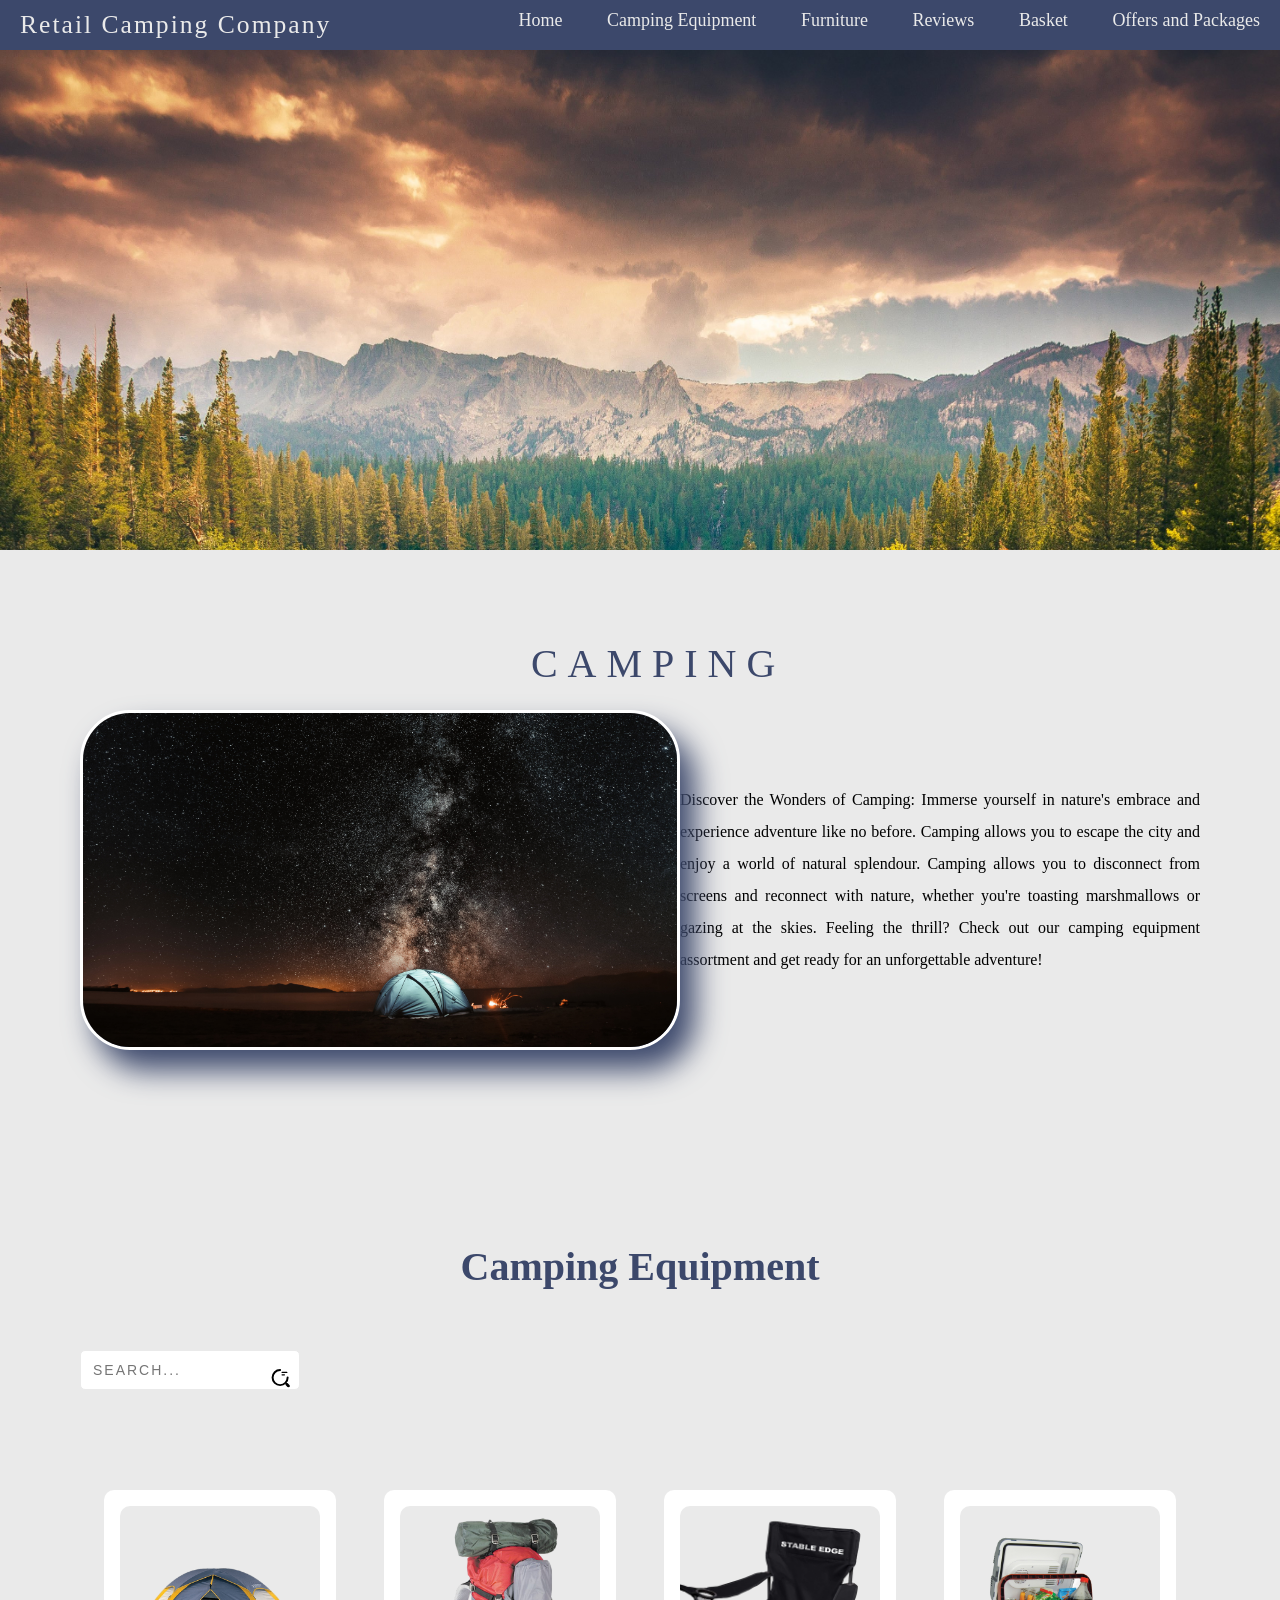
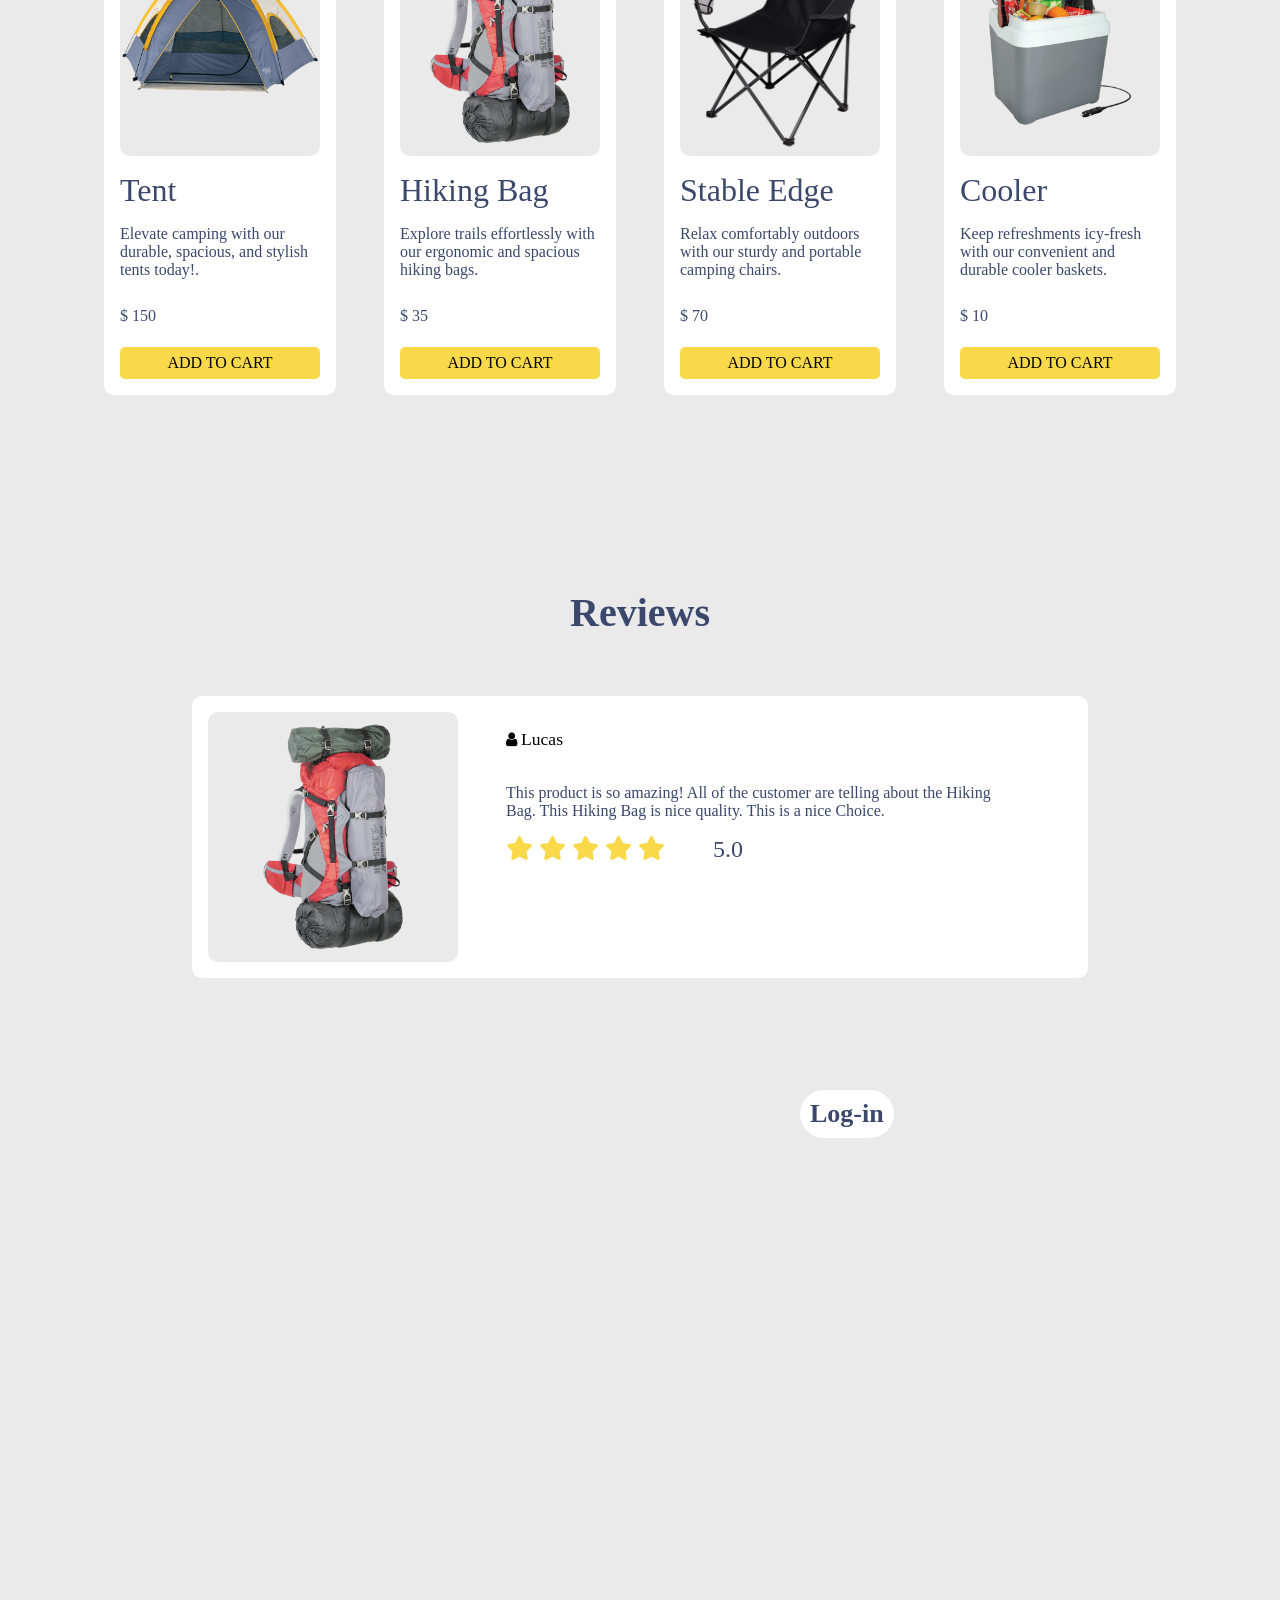
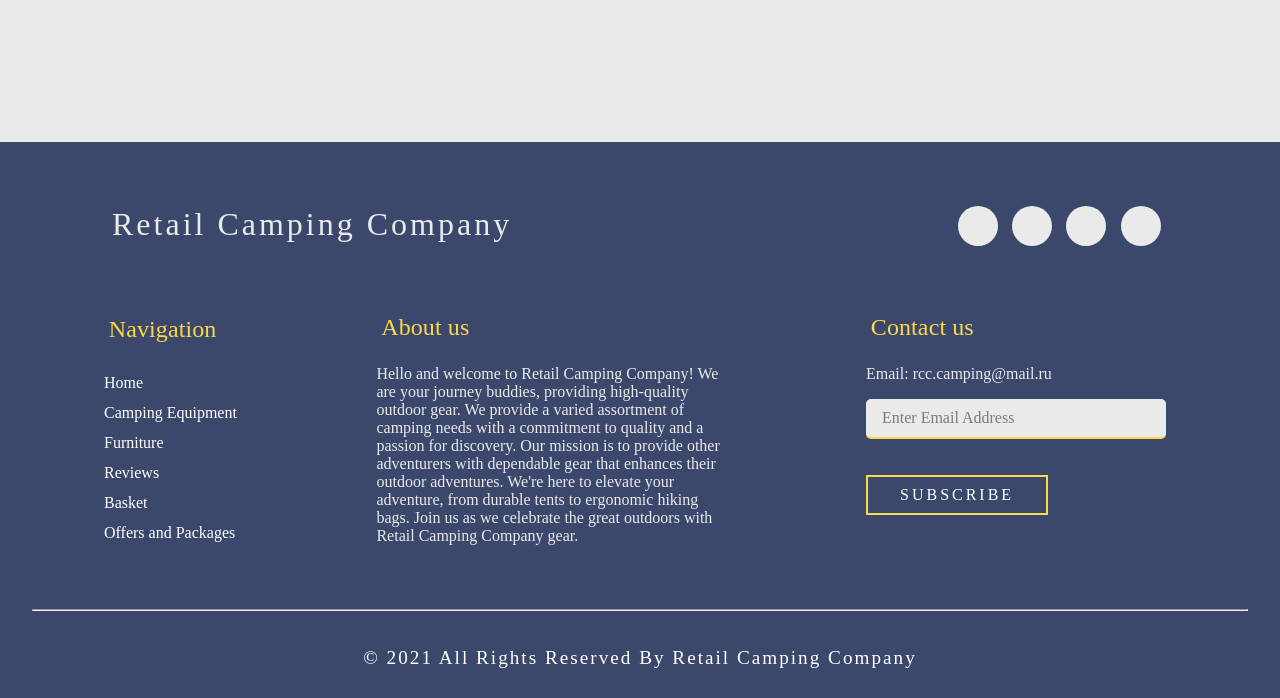
<file: index.html>
<!DOCTYPE html>
<html lang="en">

<head>
  <meta charset="UTF-8">
  <meta name="viewport" content="width=device-width, initial-scale=1.0">
  <title>Home</title>

  <!-- Icon Scout -->
  <link rel="stylesheet" href="https://unicons.iconscout.com/release/v4.0.8/css/line.css">

  <!-- Font Awesome -->
  <link rel="stylesheet" href="https://cdnjs.cloudflare.com/ajax/libs/font-awesome/6.4.0/css/all.min.css">
  <link rel="stylesheet" href="https://cdnjs.cloudflare.com/ajax/libs/font-awesome/4.7.0/css/font-awesome.min.css">

  <!-- Custom CSS -->
  <link rel="stylesheet" href="CSS/style.css">


</head>

<body>
  <!-- Header Nav -->
  <header>
    <div class="nav">
      <input type="checkbox" id="nav-check">
      <div class="nav-header">
        <div class="nav-title">
        </div>
      </div>
      <div class="nav-btn">
        <label for="nav-check">
          <span></span>
          <span></span>
          <span></span>
        </label>
      </div>

      <div class="nav-links">
        <a href="./index.html">Home</a>
        <a href="./campingequipment.html">Camping Equipment</a>
        <a href="./furniture.html">Furniture</a>
        <a href="./review.html">Reviews</a>
        <a href="./basket.html">Basket</a>
        <a href="./offerandpackages.html">Offers and Packages</a>
      </div>
    </div>

  </header>

  <!-- Home Section Slide Show -->
  <div class="SlideShow">
    <div class="wrapper">
      <img src="./asset/Images/bg.jpg" alt="image">
      <img src="./asset/Images/bg2.jpg" alt="image">
      <img src="./asset/Images/bg3.jpg" alt="image">
      <img src="./asset/Images/bg4.jpg" alt="image">

    </div>
  </div>
  <!--Camping intro-->
  <section id="camp-panal">
    <h2 class="title-main">Camping </h2>

    <div class="photo-data">
      <img class="home-image" src="./asset/Images/Campingwallpaper.jpg" alt="image">
      <div class="overlay">
        <div class="text1">Welcome form Our website</div>
      </div>
      <div class="text">
        <p>Discover the Wonders of Camping: Immerse yourself in nature's embrace and experience adventure like no
          before. Camping allows you to escape the city and enjoy a world of natural splendour. Camping allows you to
          disconnect from screens and reconnect with nature, whether you're toasting marshmallows or gazing at the
          skies. Feeling the thrill? Check out our camping equipment assortment and get ready for an unforgettable
          adventure!
        </p>
      </div>
    </div>
  </section>
  <!-- Camping Equipment -->
  <section id="campingequi">
    <h2 class="title-main">Camping Equipment</h2>
    <div class="search">
      <div class="input-container">
        <input type="text" name="text" class="input" placeholder="search...">
        <span class="icon">
          <svg width="19px" height="19px" viewBox="0 0 24 24" fill="none" xmlns="http://www.w3.org/2000/svg">
            <g id="SVGRepo_bgCarrier" stroke-width="0"></g>
            <g id="SVGRepo_tracerCarrier" stroke-linecap="round" stroke-linejoin="round"></g>
            <g id="SVGRepo_iconCarrier">
              <path opacity="1" d="M14 5H20" stroke="#000" stroke-width="1.5" stroke-linecap="round"
                stroke-linejoin="round"></path>
              <path opacity="1" d="M14 8H17" stroke="#000" stroke-width="1.5" stroke-linecap="round"
                stroke-linejoin="round"></path>
              <path d="M21 11.5C21 16.75 16.75 21 11.5 21C6.25 21 2 16.75 2 11.5C2 6.25 6.25 2 11.5 2" stroke="#000"
                stroke-width="2.5" stroke-linecap="round" stroke-linejoin="round"></path>
              <path opacity="1" d="M22 22L20 20" stroke="#000" stroke-width="3.5" stroke-linecap="round"
                stroke-linejoin="round"></path>
            </g>
          </svg>
        </span>
      </div>
    </div>
    <div class="item-container">
      <div class="item-card">
        <div class="image-container">
          <img src="./asset/Images/tent.png" alt="image">
        </div>
        <div class="item-title">Tent</div>
        <p class="item-detail">Elevate camping with our durable, spacious, and stylish tents today!.</p>
        <div class="purchase-container">
          <p>$ 150</p>

        </div>
        <button class="purchase">
          Add to cart
        </button>
      </div>
      <div class="item-card">
        <div class="image-container">
          <img src="./asset/Images/hikingbag.png" alt="image">
        </div>
        <div class="item-title">Hiking Bag</div>
        <p class="item-detail">Explore trails effortlessly with our ergonomic and spacious hiking bags.</p>
        <div class="purchase-container">
          <p>$ 35</p>
        </div>
        <button class="purchase">
          Add to cart
        </button>
      </div>
      <div class="item-card">
        <div class="image-container">
          <img src="./asset/Images/chair.png" alt="image">
        </div>
        <div class="item-title">Stable Edge</div>
        <p class="item-detail">Relax comfortably outdoors with our sturdy and portable camping chairs.</p>
        <div class="purchase-container">
          <p>$ 70</p>

        </div>
        <button class="purchase">
          Add to cart
        </button>
      </div>
      <div class="item-card">
        <div class="image-container">
          <img src="./asset/Images/busket.png" alt="image">
        </div>
        <div class="item-title">Cooler</div>
        <p class="item-detail">Keep refreshments icy-fresh with our convenient and durable cooler baskets.</p>
        <div class="purchase-container">
          <p>$ 10</p>

        </div>
        <button class="purchase">
          Add to cart
        </button>
      </div>
    </div>
  </section>
  <!-- Review -->
  <section id="review">
    <h2 class="title-main">Reviews</h2>
    <div class="review-container">
      <div class="review-items">
        <img src="./asset/Images/hikingbag.png" alt="image">
        <div class="review-contents">
          <div class="review-contents-container">
            <div class="user-icon"> <i class="fa fa-user"></i>
              <p class="user-name">Lucas</p>
            </div>
            <p class="comment">This product is so amazing! All of the customer are telling about the Hiking Bag. This
              Hiking Bag is nice quality. This is a nice Choice.</p>
            <div class="review-rating">
              <p>
                <i class="fa-solid fa-star"></i>
                <i class="fa-solid fa-star"></i>
                <i class="fa-solid fa-star"></i>
                <i class="fa-solid fa-star"></i>
                <i class="fa-solid fa-star"></i>
              </p>
              <p class="rating-point">
                5.0
              </p>
            </div>
          </div>
        </div>
      </div>
    </div>
  </section>
  <!-- modal popup -->
  <div class="center">
    <a href="#popup">Log-in</a>
  </div>
  <div id="popup">
    <div class="popup-content">
      <fieldset>
        <legend>Login Form</legend>
        <table>
          <tr>
            <td>
              <label for="username">Username</label>
            </td>
            <td>
              <input type="text" id="username" placeholder="e.g.,Lucas" required>
            </td>
          </tr>
          <tr>
            <td>
              <label for="password">Password</label>
            </td>
            <td>
              <input type="password" id="password" placeholder="e.g.,123!@#" required>
            </td>
          </tr>
          <tr>
            <td>
              <label for="phone">Phone No</label>
            </td>
            <td>
              <input type="text" id="phone" placeholder="e.g.,+44 7911 123456'" required>
            </td>
          </tr>
          <tr>
            <td>
              <label for="email">Email</label>
            </td>
            <td>
              <input type="email" id="email" placeholder="e.g.,lucas@gamil.com" required>
            </td>
          </tr>
          <tr>
            <td>
              <label for="nationality">Nationality</label>
            </td>
            <td>
              <select name="nationality" id="nationality">
                <option value="mm">Myanmar</option>
                <option value="uk" selected>United Kingdom</option>
                <option value="th">Thailand</option>
                <option value="ch">Chinese</option>
                <option value="jp">Japan</option>
                <option value="kr">Korea</option>
              </select>
            </td>
          </tr>
          <tr>
            <td></td>
            <td>
              <button type="submit"> Login</button>
            </td>
          </tr>
        </table>
      </fieldset>
      <a href="#" class="close-popup">X</a>
    </div>
  </div>

  <!-- map -->

  <div class="map">
    <iframe
      src="https://www.google.com/maps/embed?pb=!1m18!1m12!1m3!1d26782830.98950855!2d-149.66683420000004!3d34.97193110000001!2m3!1f0!2f0!3f0!3m2!1i1024!2i768!4f13.1!3m3!1m2!1s0x872e5cca2c31019d%3A0x608c5f46ebad013a!2sMcHood%20Park%20Campsite!5e0!3m2!1sen!2smm!4v1693023047739!5m2!1sen!2smm"
      width="600" height="450" style="border:0;" allowfullscreen="" loading="lazy"
      referrerpolicy="no-referrer-when-downgrade"></iframe>
  </div>

  <!-- footer -->
  <footer>
    <div class="footer-container">
      <div class="footer-top">
        <div class="brand-icon"></div>
        <div class="social-container">
          <div class="social-icons">
            <a href="https://www.facebook.com"><i class="uil uil-facebook-f"></i></a>
          </div>
          <div class="social-icons">
            <a href="https://twitter.com/i/flow/login?redirect_after_login=%2F"><i class="uil uil-twitter"></i></a>
          </div>
          <div class="social-icons">
            <a href="https://www.instagram.com"><i class="uil uil-instagram"></i></a>
          </div>
          <div class="social-icons">
            <a href="https://mm.linkedin.com"><i class="uil uil-linkedin"></i></a>
          </div>
        </div>
      </div>
      <div class="footer-bottom">
        <div class="navbar-footer">

          <ul>
            <li class="title-footer">
              Navigation
            </li>
            <li>
              <a href="./index.html">
                <i class="uil uil-angle-double-right"></i>Home
              </a>
            </li>
            <li>
              <a href="./campingequipment.html">
                <i class="uil uil-angle-double-right"></i>Camping Equipment
              </a>
            </li>
            <li>
              <a href="./furniture.html">
                <i class="uil uil-angle-double-right"></i>Furniture
              </a>
            </li>
            <li>
              <a href="./review.html">
                <i class="uil uil-angle-double-right"></i>Reviews
              </a>
            </li>
            <li>
              <a href="./basket.html">
                <i class="uil uil-angle-double-right"></i>Basket
              </a>
            </li>
            <li>
              <a href="./offerandpackages.html">
                <i class="uil uil-angle-double-right"></i>Offers and Packages
              </a>
            </li>
          </ul>
        </div>

        <div class="aboutUs-footer">
          <div class="title-footer">
            About us
          </div>
          <p>Hello and welcome to Retail Camping Company! We are your journey buddies, providing high-quality outdoor
            gear. We provide a varied assortment of camping needs with a commitment to quality and a passion for
            discovery. Our mission is to provide other adventurers with dependable gear that enhances their outdoor
            adventures. We're here to elevate your adventure, from durable tents to ergonomic hiking bags. Join us as we
            celebrate the great outdoors with Retail Camping Company gear.</p>
        </div>

        <div class="contact-footer">
          <div class="title-footer">
            Contact us
          </div>
          Email: rcc.camping@mail.ru
          <input type="text" placeholder="Enter Email Address">
          <button type="submit">Subscribe</button>
        </div>
      </div>
    </div>
    <hr>
    <div class="copyright">
      © 2021 All Rights Reserved By Retail Camping Company
    </div>
  </footer>
</body>

</html>
</file>
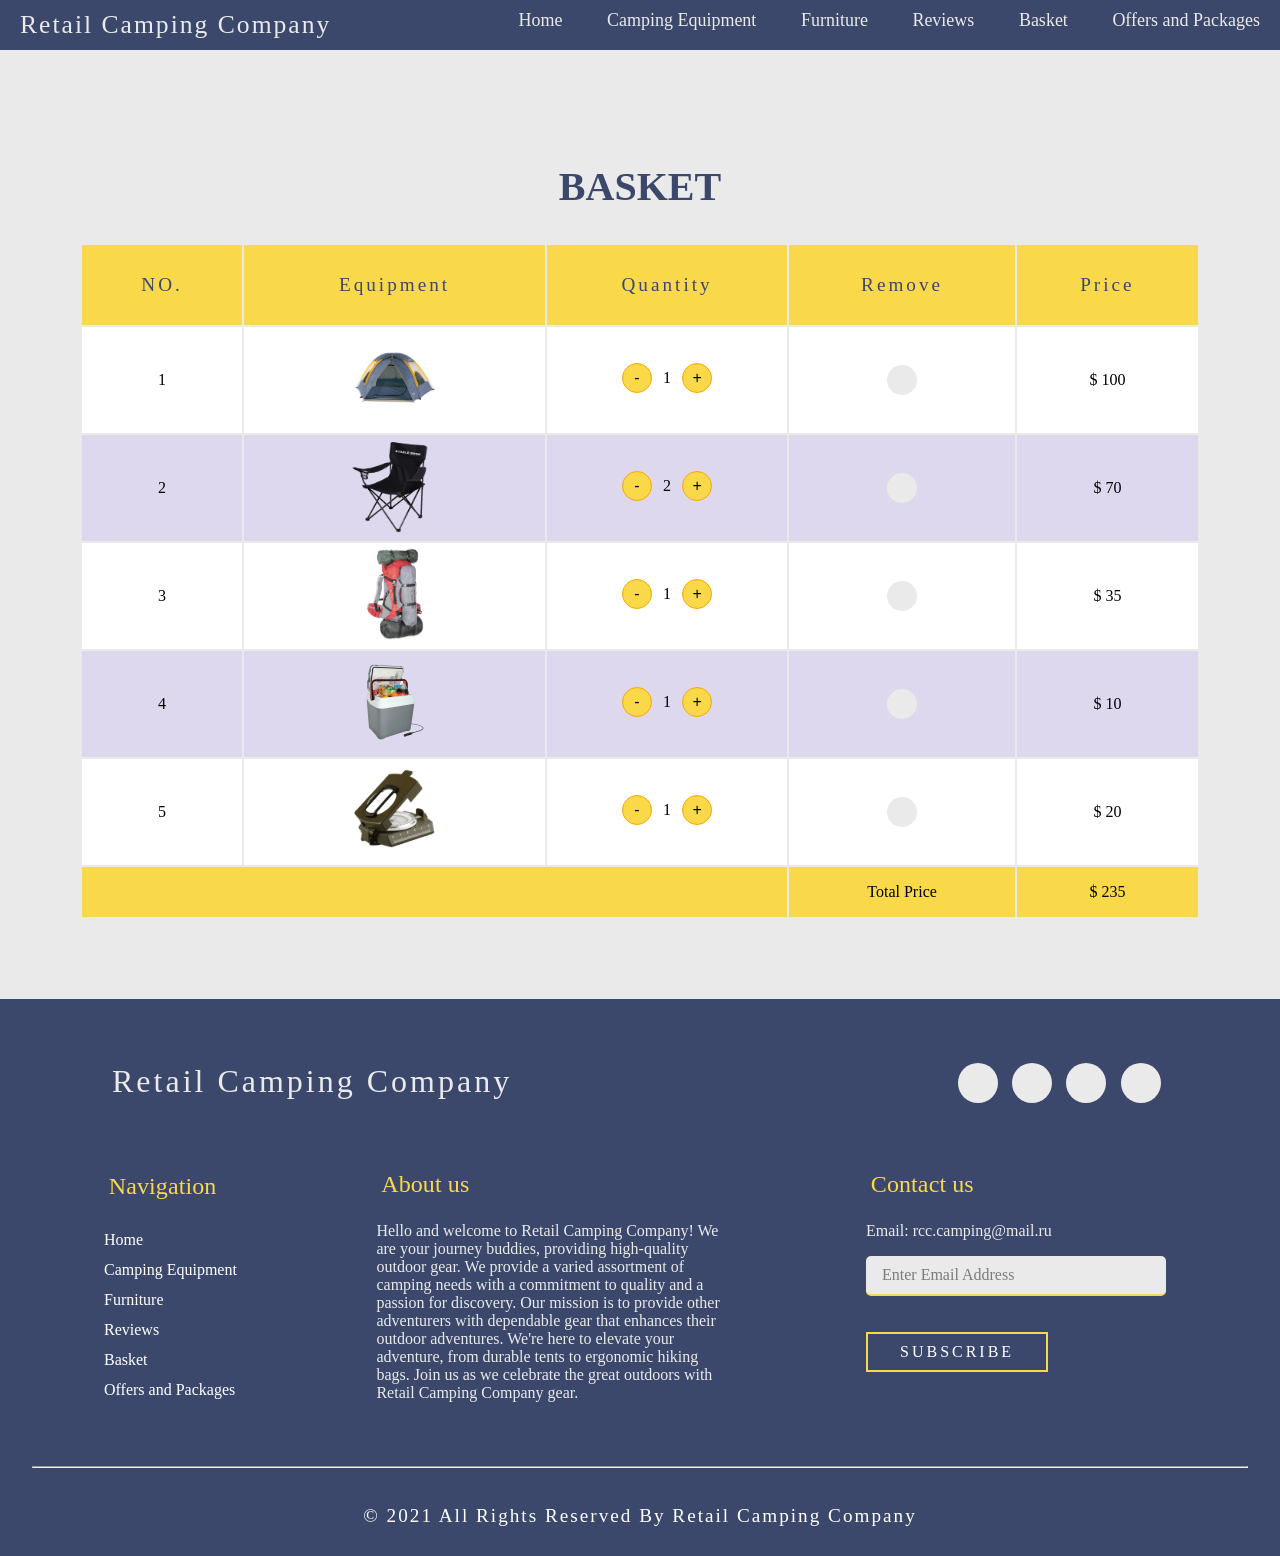
<file: basket.html>
<!DOCTYPE html>
<html lang="en">

<head>
  <meta charset="UTF-8">
  <meta name="viewport" content="width=device-width, initial-scale=1.0">
  <title>Basket</title>

  <!-- Icon Scout -->
  <link rel="stylesheet" href="https://unicons.iconscout.com/release/v4.0.8/css/line.css">

  <!-- Font Awesome -->
  <link rel="stylesheet" href="https://cdnjs.cloudflare.com/ajax/libs/font-awesome/6.4.0/css/all.min.css">
  <link rel="stylesheet" href="https://cdnjs.cloudflare.com/ajax/libs/font-awesome/4.7.0/css/font-awesome.min.css">

  <!-- Custom CSS -->
  <link rel="stylesheet" href="./CSS/style.css">

</head>

<body>
  <!-- Header Nav -->
  <header>
    <div class="nav">
      <input type="checkbox" id="nav-check">
      <div class="nav-header">
        <div class="nav-title">

        </div>
      </div>
      <div class="nav-btn">
        <label for="nav-check">
          <span></span>
          <span></span>
          <span></span>
        </label>
      </div>

      <div class="nav-links">
        <a href="./index.html">Home</a>
        <a href="./campingequipment.html">Camping Equipment</a>
        <a href="./furniture.html">Furniture</a>
        <a href="./review.html">Reviews</a>
        <a href="./basket.html">Basket</a>
        <a href="./offerandpackages.html">Offers and Packages</a>
      </div>
    </div>
  </header>

  <!-- basket -->
  <section id="basket">
    <h2 class="basket-title">BASKET</h2>
    <div class="basket-container">
      <table class="basket-table">
        <tr class="t-head">
          <td>NO.</td>
          <td>Equipment</td>
          <td>Quantity</td>
          <td>Remove</td>
          <td>Price</td>
        </tr>
        <tbody>
          <tr>
            <td>1</td>
            <td><img src="./asset/Images/tent.png" alt="image"></td>
            <td class="qty">
              <button class="minus">-</button>
              <div class="qty-am">1</div>
              <button class="plus">+</button>
            </td>
            <td>
              <div class="remove">
                <div class="del">
                  <i class="uil uil-trash"></i>
                </div>
              </div>
            </td>
            <td>$ 100</td>
          </tr>
          <tr>
            <td>2</td>
            <td><img src="./asset/Images/chair.png" alt="image"></td>
            <td class="qty">
              <button class="minus">-</button>
              <div class="qty-am">2</div>
              <button class="plus">+</button>
            </td>
            <td>
              <div class="remove">
                <div class="del">
                  <i class="uil uil-trash"></i>
                </div>
              </div>
            </td>
            <td>$ 70</td>
          </tr>
          <tr>
            <td>3</td>
            <td><img src="./asset/Images/hikingbag.png" alt="image"></td>
            <td class="qty">
              <button class="minus">-</button>
              <div class="qty-am">1</div>
              <button class="plus">+</button>
            </td>
            <td>
              <div class="remove">
                <div class="del">
                  <i class="uil uil-trash"></i>
                </div>
              </div>
            </td>
            <td>$ 35</td>
          </tr>
          <tr>
            <td>4</td>
            <td><img src="asset/Images/busket.png" alt="image"></td>
            <td class="qty">
              <button class="minus">-</button>
              <div class="qty-am">1</div>
              <button class="plus">+</button>
            </td>
            <td>
              <div class="remove">
                <div class="del">
                  <i class="uil uil-trash"></i>
                </div>
              </div>
            </td>
            <td>$ 10</td>
          </tr>
          <tr>
            <td>5</td>
            <td><img src="./asset/Images/compass.png" alt="image"></td>
            <td class="qty">
              <button class="minus">-</button>
              <div class="qty-am">1</div>
              <button class="plus">+</button>
            </td>
            <td>
              <div class="remove">
                <div class="del">
                  <i class="uil uil-trash"></i>
                </div>
              </div>
            </td>
            <td>$ 20</td>
          </tr>
        </tbody>
        <tfoot>
          <tr class="total">
            <td colspan="3"></td>
            <td>Total Price</td>
            <td>
              <div class="total">
                $ 235
              </div>
            </td>
          </tr>
        </tfoot>
      </table>
    </div>
  </section>
  <!-- res-basket -->
  <div class="res-basket">
    <div class="detail-container">
      <div class="roll1">
        <div class="image-container">
          <img src="./asset/Images/tent.png" alt="image">
        </div>
        <div class="roll1.1">
          <div class="price">Price - $ 100</div>
          <div class="qty"> Quantity - 1</div>
        </div>
      </div>
      <div class="roll2">
        <div class="para">Tent</div>
        <div class="total">Total - $ 100</div>
      </div>
    </div>
    <div class="detail-container">
      <div class="roll1">
        <div class="image-container">
          <img src="./asset/Images/chair.png" alt="image">
        </div>
        <div class="roll1.1">
          <div class="price">Price - $ 35</div>
          <div class="qty"> Quantity - 2</div>
        </div>
      </div>
      <div class="roll2">
        <div class="para">Stable Edge Chair</div>
        <div class="total">Total - $ 70 </div>
      </div>
    </div>
    <div class="detail-container">
      <div class="roll1">
        <div class="image-container">
          <img src="./asset/Images/hikingbag.png" alt="image">
        </div>
        <div class="roll1.1">
          <div class="price">Price - $ 35</div>
          <div class="qty"> Quantity - 1</div>
        </div>
      </div>
      <div class="roll2">
        <div class="para">Hiking Bag</div>
        <div class="total">Total - $35</div>
      </div>
    </div>
    <div class="detail-container">
      <div class="roll1">
        <div class="image-container">
          <img src="./asset/Images/busket.png" alt="image">
        </div>
        <div class="roll1.1">
          <div class="price">Price - $ 10</div>
          <div class="qty"> Quantity - 1</div>
        </div>
      </div>
      <div class="roll2">
        <div class="para">Cooler Basket</div>
        <div class="total">Total - $ 10</div>
      </div>
    </div>
    <div class="detail-container">
      <div class="roll1">
        <div class="image-container">
          <img src="./asset/Images/compass.png" alt="image">
        </div>
        <div class="roll1.1">
          <div class="price">Price - $ 20</div>
          <div class="qty"> Quantity - 1</div>
        </div>
      </div>
      <div class="roll2">
        <div class="para">Compass</div>
        <div class="total">Total - $ 20</div>
      </div>
    </div>
    <div class="detail-container">
      <div class="total-all-price">
        <p>Total amount</p>
        <p>- $ 235 </p>
      </div>
    </div>
  </div>

  <!-- footer -->
  <footer>
    <div class="footer-container">
      <div class="footer-top">
        <div class="brand-icon"></div>
        <div class="social-container">
          <div class="social-icons">
            <a href="https://www.facebook.com"><i class="uil uil-facebook-f"></i></a>
          </div>
          <div class="social-icons">
            <a href="https://twitter.com/i/flow/login?redirect_after_login=%2F"><i class="uil uil-twitter"></i></a>
          </div>
          <div class="social-icons">
            <a href="https://www.instagram.com"><i class="uil uil-instagram"></i></a>
          </div>
          <div class="social-icons">
            <a href="https://mm.linkedin.com"><i class="uil uil-linkedin"></i></a>
          </div>
        </div>
      </div>
      <div class="footer-bottom">
        <div class="navbar-footer">
          <ul>
            <li class="title-footer">
              Navigation
            </li>
            <li>
              <a href="./index.html">
                <i class="uil uil-angle-double-right"></i>Home
              </a>
            </li>
            <li>
              <a href="./campingequipment.html">
                <i class="uil uil-angle-double-right"></i>Camping Equipment
              </a>
            </li>
            <li>
              <a href="./furniture.html">
                <i class="uil uil-angle-double-right"></i>Furniture
              </a>
            </li>
            <li>
              <a href="./review.html">
                <i class="uil uil-angle-double-right"></i>Reviews
              </a>
            </li>
            <li>
              <a href="./basket.html">
                <i class="uil uil-angle-double-right"></i>Basket
              </a>
            </li>
            <li>
              <a href="./offerandpackages.html">
                <i class="uil uil-angle-double-right"></i>Offers and Packages
              </a>
            </li>
          </ul>
        </div>

        <div class="aboutUs-footer">
          <div class="title-footer">
            About us
          </div>
          <p>Hello and welcome to Retail Camping Company! We are your journey buddies, providing high-quality outdoor
            gear. We provide a varied assortment of camping needs with a commitment to quality and a passion for
            discovery. Our mission is to provide other adventurers with dependable gear that enhances their outdoor
            adventures. We're here to elevate your adventure, from durable tents to ergonomic hiking bags. Join us as we
            celebrate the great outdoors with Retail Camping Company gear.</p>
        </div>

        <div class="contact-footer">
          <div class="title-footer">
            Contact us
          </div>
          Email: rcc.camping@mail.ru
          <input type="text" placeholder="Enter Email Address">
          <button type="submit">Subscribe</button>
        </div>
      </div>
    </div>
    <hr>
    <div class="copyright">
      © 2021 All Rights Reserved By Retail Camping Company
    </div>
  </footer>
</body>

</html>
</file>
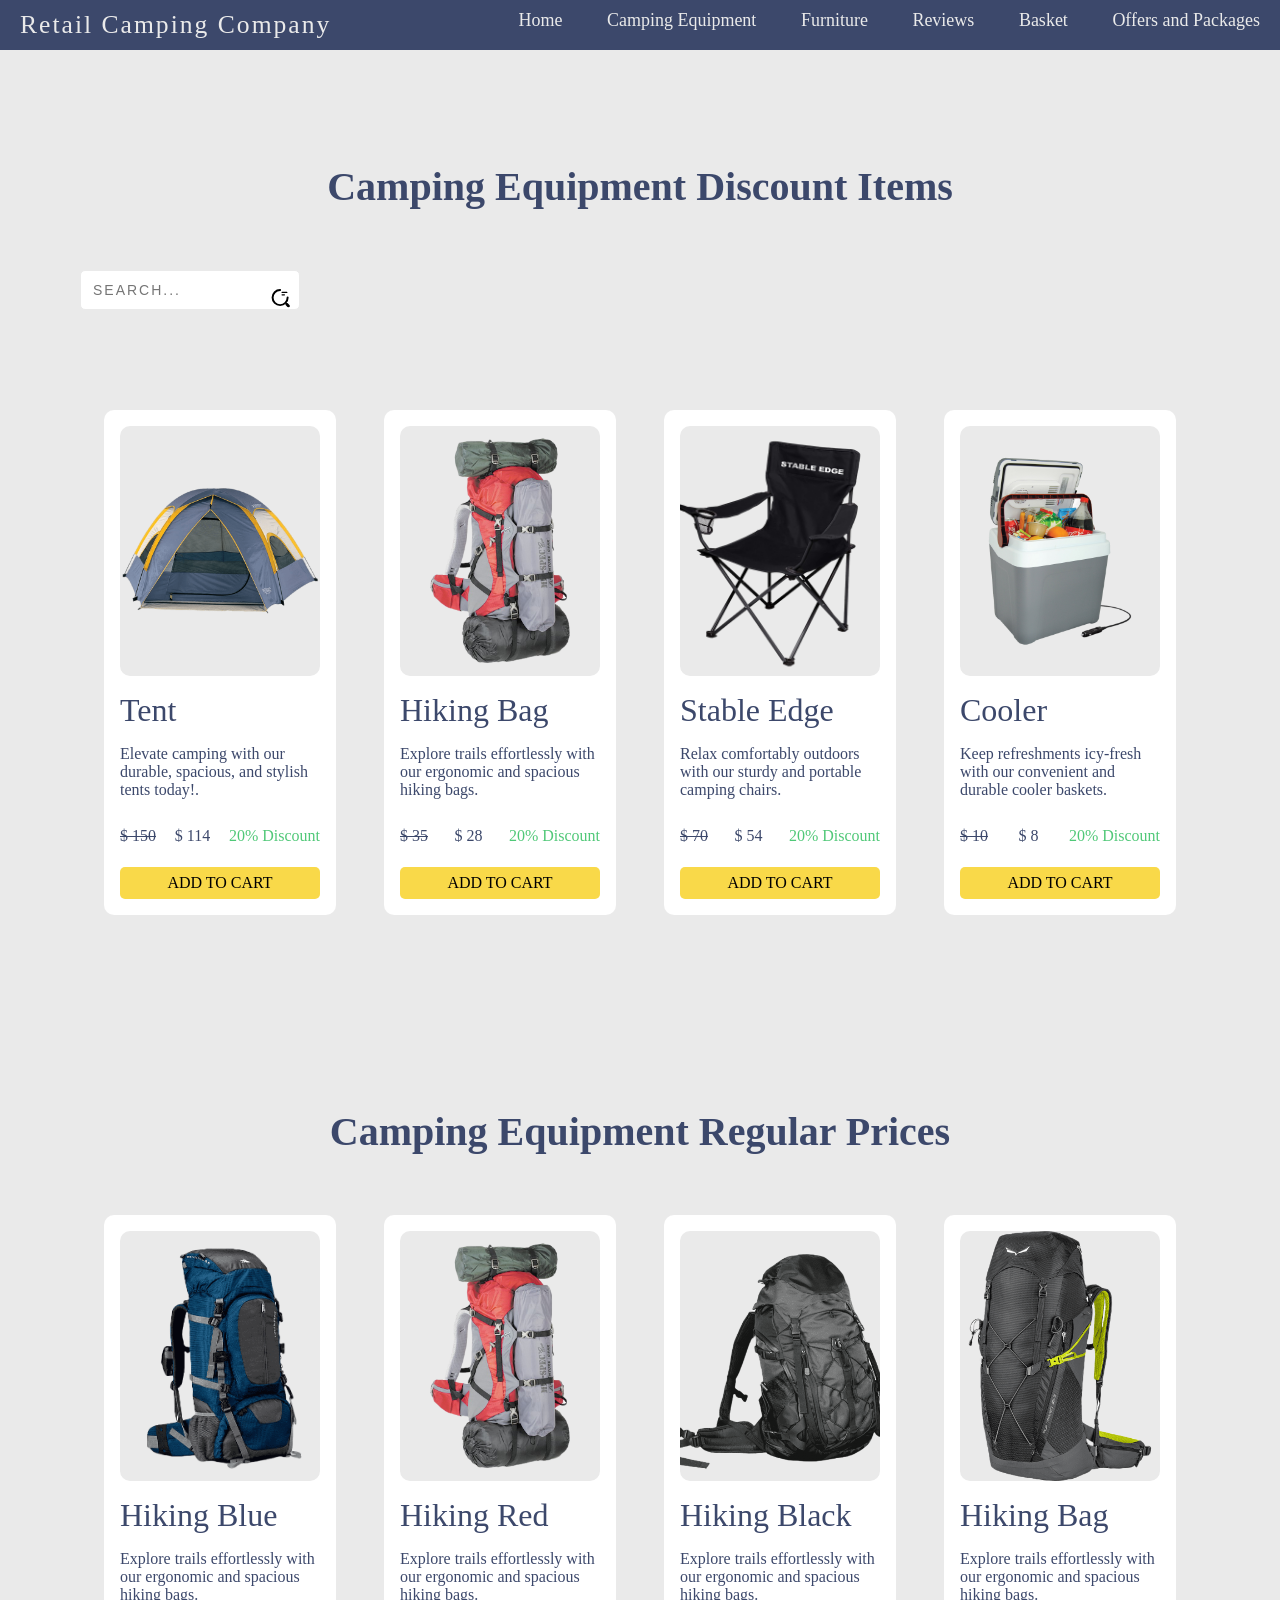
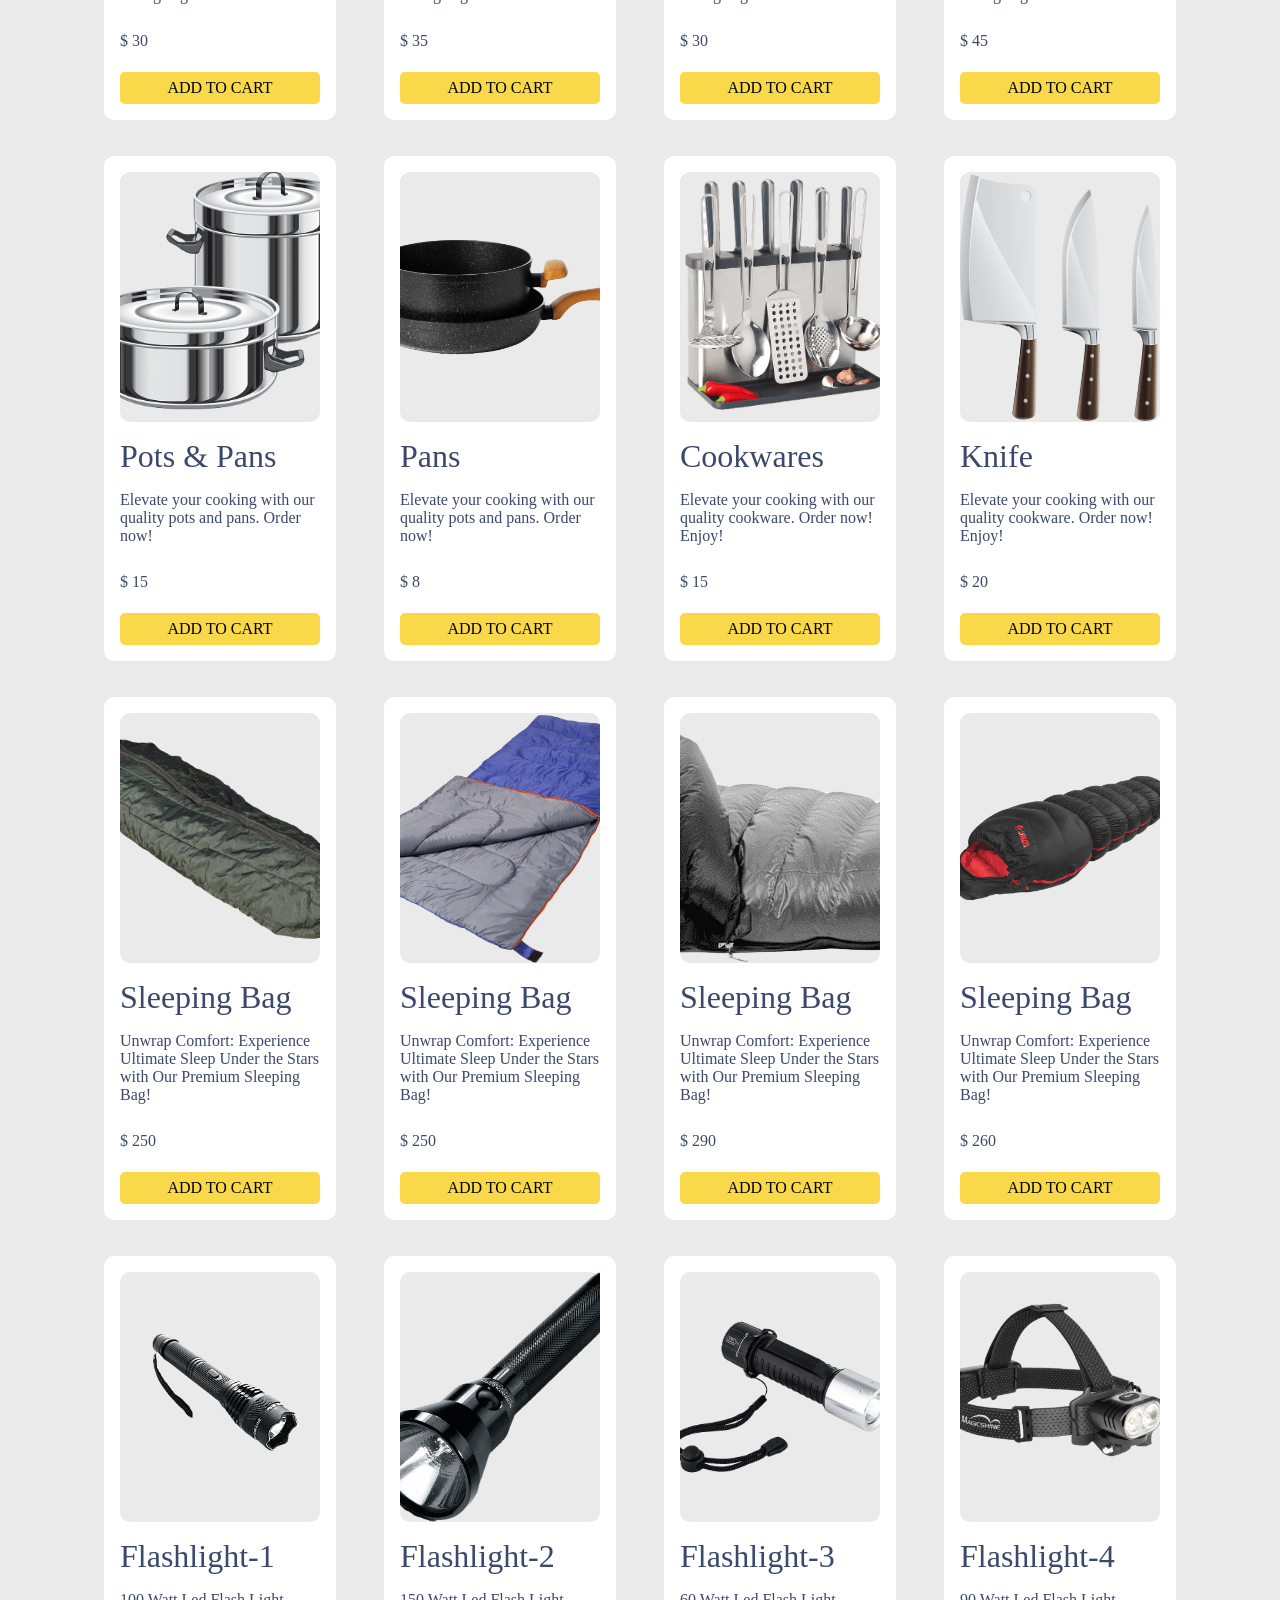
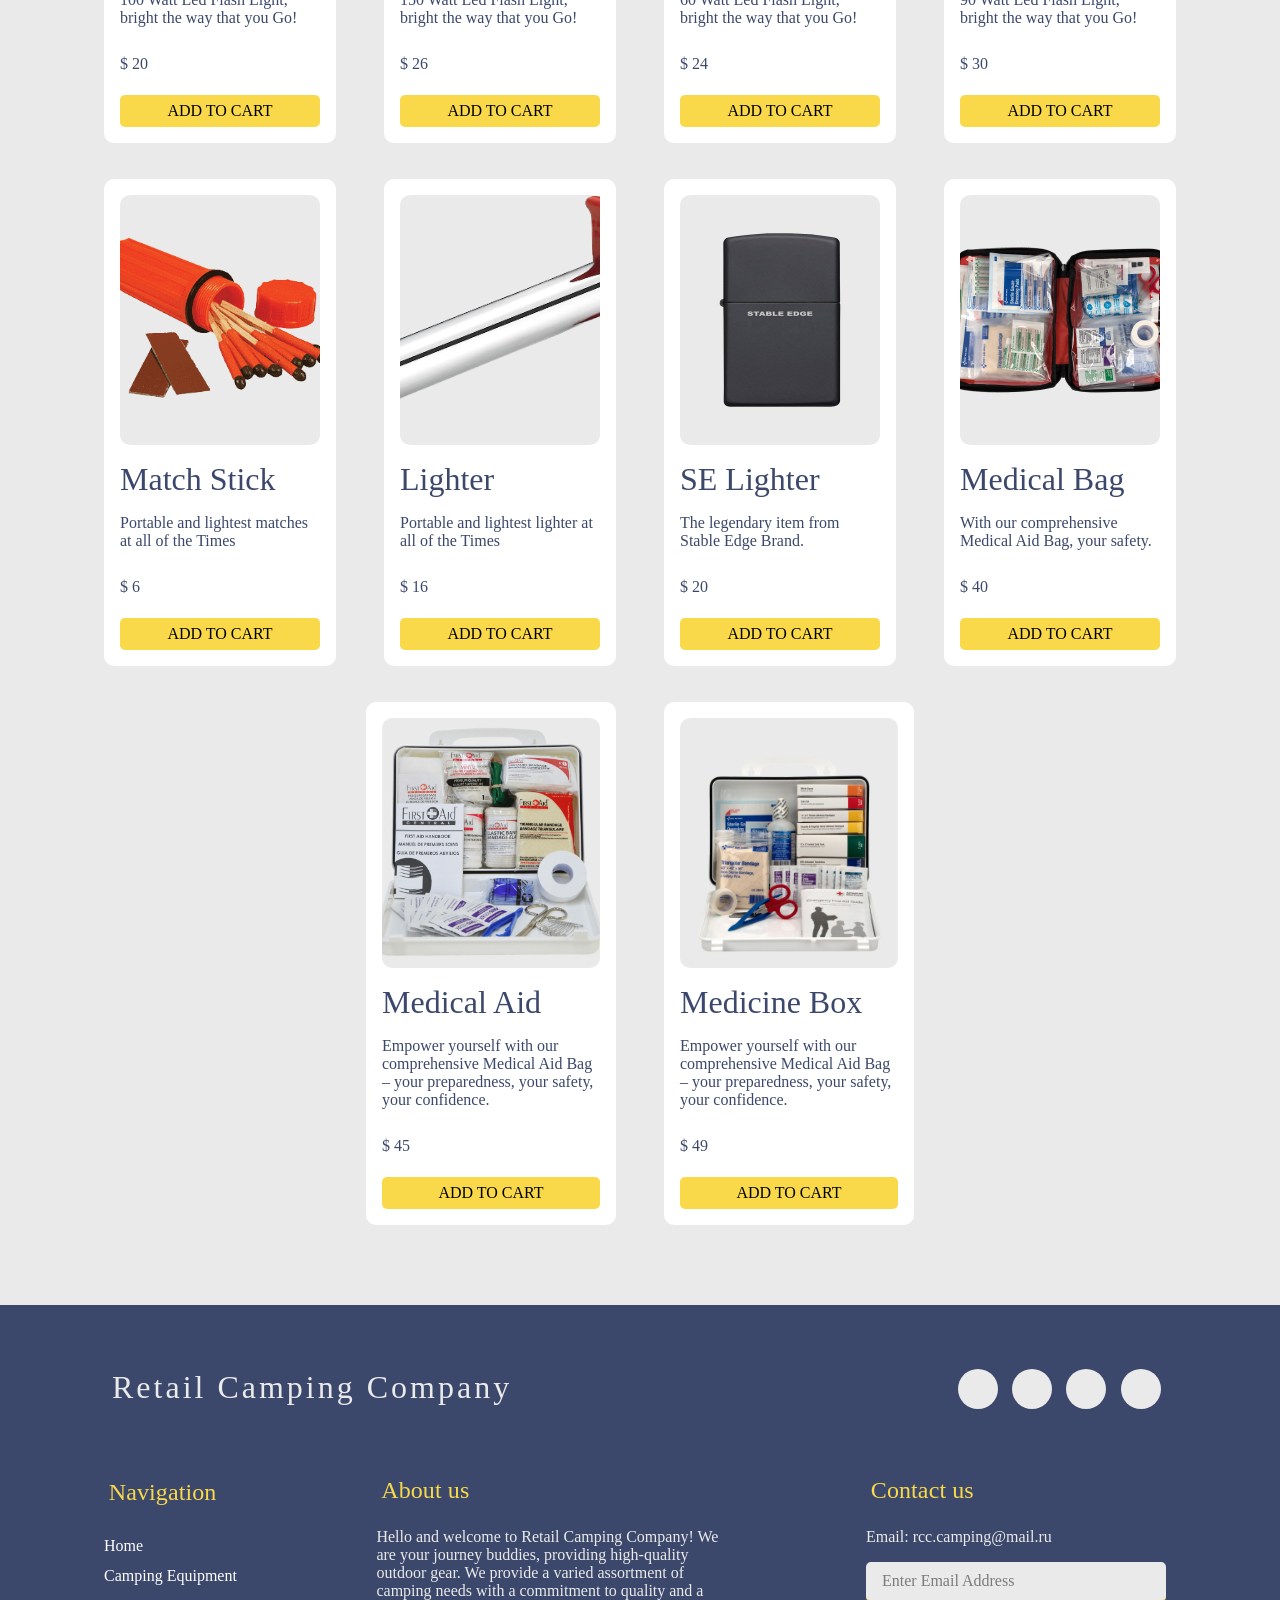
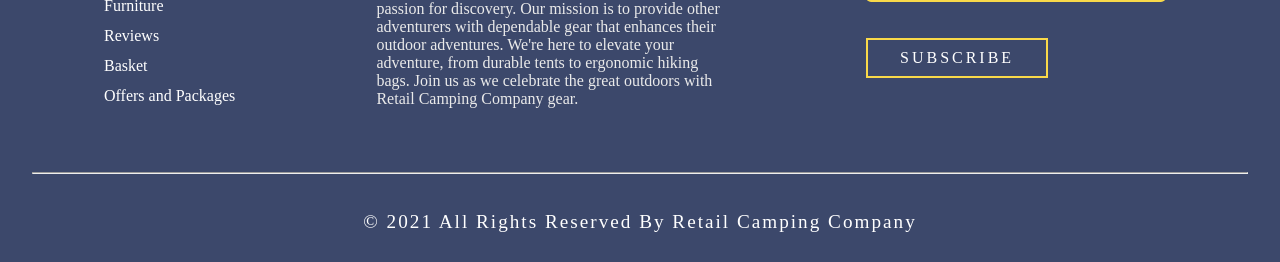
<file: campingequipment.html>
<!DOCTYPE html>
<html lang="en">

<head>
  <meta charset="UTF-8">
  <meta name="viewport" content="width=device-width, initial-scale=1.0">
  <title>Camping Equipment</title>

  <!-- Icon Scout -->
  <link rel="stylesheet" href="https://unicons.iconscout.com/release/v4.0.8/css/line.css">

  <!-- Font Awesome -->
  <link rel="stylesheet" href="https://cdnjs.cloudflare.com/ajax/libs/font-awesome/6.4.0/css/all.min.css">
  <link rel="stylesheet" href="https://cdnjs.cloudflare.com/ajax/libs/font-awesome/4.7.0/css/font-awesome.min.css">



  <!-- Custom CSS -->
  <link rel="stylesheet" href="./CSS/style.css">
</head>

<body>
  <!-- Header Nav -->
  <header>
    <div class="nav">
      <input type="checkbox" id="nav-check">
      <div class="nav-header">
        <div class="nav-title">
        </div>
      </div>
      <div class="nav-btn">
        <label for="nav-check">
          <span></span>
          <span></span>
          <span></span>
        </label>
      </div>

      <div class="nav-links">
        <a href="./index.html">Home</a>
        <a href="./campingequipment.html">Camping Equipment</a>
        <a href="./furniture.html">Furniture</a>
        <a href="./review.html">Reviews</a>
        <a href="./basket.html">Basket</a>
        <a href="./offerandpackages.html">Offers and Packages</a>
      </div>
    </div>
  </header>
  <!-- Camping Equipment Discount -->
  <section id="campingequi1">
    <h2 class="title-main">Camping Equipment Discount Items</h2>
    <div class="search">
      <div class="input-container">
        <input type="text" name="text" class="input" placeholder="search...">
        <span class="icon"> 
          <svg width="19px" height="19px" viewBox="0 0 24 24" fill="none" xmlns="http://www.w3.org/2000/svg"><g id="SVGRepo_bgCarrier" stroke-width="0"></g><g id="SVGRepo_tracerCarrier" stroke-linecap="round" stroke-linejoin="round"></g><g id="SVGRepo_iconCarrier"> <path opacity="1" d="M14 5H20" stroke="#000" stroke-width="1.5" stroke-linecap="round" stroke-linejoin="round"></path> <path opacity="1" d="M14 8H17" stroke="#000" stroke-width="1.5" stroke-linecap="round" stroke-linejoin="round"></path> <path d="M21 11.5C21 16.75 16.75 21 11.5 21C6.25 21 2 16.75 2 11.5C2 6.25 6.25 2 11.5 2" stroke="#000" stroke-width="2.5" stroke-linecap="round" stroke-linejoin="round"></path> <path opacity="1" d="M22 22L20 20" stroke="#000" stroke-width="3.5" stroke-linecap="round" stroke-linejoin="round"></path> </g></svg>
        </span>
      </div>
    </div>
    <div class="item-container">
      <div class="item-card">
        <div class="image-container">
          <embed src="./asset/Images/tent.png" type="image/jpg">
        </div>
        <div class="item-title">Tent</div>
        <p class="item-detail">Elevate camping with our durable, spacious, and stylish tents today!.</p>
        <div class="purchase-container">
          <p> <del>$ 150</del></p>
          <p>$ 114</p>
          <p class="discount">20% Discount</p>
        </div>
        <button class="purchase">
          Add to cart
        </button>
      </div>
      <div class="item-card">
        <div class="image-container">
          <img src="./asset/Images/hikingbag.png" alt="image">
        </div>
        <div class="item-title">Hiking Bag</div>
        <p class="item-detail">Explore trails effortlessly with our ergonomic and spacious hiking bags.</p>
        <div class="purchase-container">
          <p> <del>$ 35</del></p>
          <p>$ 28</p>
          <p class="discount">20% Discount</p>
        </div>
        <button class="purchase">
          Add to cart
        </button>
      </div>
      <div class="item-card">
        <div class="image-container">
          <img src="./asset/Images/chair.png" alt="image">
        </div>
        <div class="item-title">Stable Edge</div>
        <p class="item-detail">Relax comfortably outdoors with our sturdy and portable camping chairs.</p>
        <div class="purchase-container">
          <p> <del>$ 70</del></p>
          <p>$ 54</p>
          <p class="discount">20% Discount</p>
        </div>
        <button class="purchase">
          Add to cart
        </button>
      </div>
      <div class="item-card">
        <div class="image-container">
          <img src="./asset/Images/busket.png" alt="image">
        </div>
        <div class="item-title">Cooler</div>
        <p class="item-detail">Keep refreshments icy-fresh with our convenient and durable cooler baskets.</p>
        <div class="purchase-container">
          <p> <del>$ 10</del></p>
          <p>$ 8</p>
          <p class="discount">20% Discount</p>
        </div>
        <button class="purchase">
          Add to cart
        </button>
      </div>
    </div>
  </section>


  <!-- Camping Equipment Regular Prices -->
  <section id="campingequi">
    <h2 class="title-main">Camping Equipment Regular Prices</h2>
    <div class="item-container">
      <div class="item-card">
        <div class="image-container">
          <img src="./asset/Images/backpack1.png" alt="image">
        </div>
        <div class="item-title">Hiking Blue</div>
        <p class="item-detail">Explore trails effortlessly with our ergonomic and spacious hiking bags.</p>
        <div class="purchase-container">
          <p>$ 30</p>
        </div>
        <button class="purchase">
          Add to cart
        </button>
      </div>
      <div class="item-card">
        <div class="image-container">
          <img src="./asset/Images/backpack2.png" alt="image">
        </div>
        <div class="item-title">Hiking Red</div>
        <p class="item-detail">Explore trails effortlessly with our ergonomic and spacious hiking bags.</p>
        <div class="purchase-container">
          <p>$ 35</p>
        </div>
        <button class="purchase">
          Add to cart
        </button>
      </div>
      <div class="item-card">
        <div class="image-container">
          <img src="./asset/Images/backpack3.png" alt="image">
        </div>
        <div class="item-title">Hiking Black</div>
        <p class="item-detail">Explore trails effortlessly with our ergonomic and spacious hiking bags.</p>
        <div class="purchase-container">
          <p>$ 30</p>
        </div>
        <button class="purchase">
          Add to cart
        </button>
      </div>
      <div class="item-card">
        <div class="image-container">
          <img src="./asset/Images/backpack4.png" alt="image">
        </div>
        <div class="item-title">Hiking Bag</div>
        <p class="item-detail">Explore trails effortlessly with our ergonomic and spacious hiking bags.</p>
        <div class="purchase-container">
          <p>$ 45</p>
        </div>
        <button class="purchase">
          Add to cart
        </button>
      </div>
    </div>
    <br><br>

    <div class="item-container">
      <div class="item-card">
        <div class="image-container">
          <img src="./asset/Images/cookware1.png" alt="image">
        </div>
        <div class="item-title">Pots & Pans</div>
        <p class="item-detail">Elevate your cooking with our quality pots and pans. Order now!</p>
        <div class="purchase-container">
          <p>$ 15</p>
        </div>
        <button class="purchase">
          Add to cart
        </button>
      </div>
      <div class="item-card">
        <div class="image-container">
          <img src="./asset/Images/cockware2.png" alt="image">
        </div>
        <div class="item-title">Pans</div>
        <p class="item-detail">Elevate your cooking with our quality pots and pans. Order now!</p>
        <div class="purchase-container">
          <p>$ 8</p>
        </div>
        <button class="purchase">
          Add to cart
        </button>
      </div>
      <div class="item-card">
        <div class="image-container">
          <img src="./asset/Images/cockware3.png" alt="image">
        </div>
        <div class="item-title">Cookwares</div>
        <p class="item-detail">Elevate your cooking with our quality cookware. Order now! Enjoy!</p>
        <div class="purchase-container">
          <p>$ 15</p>
        </div>
        <button class="purchase">
          Add to cart
        </button>
      </div>
      <div class="item-card">
        <div class="image-container">
          <img src="./asset/Images/cockware4.png" alt="image">
        </div>
        <div class="item-title">Knife</div>
        <p class="item-detail">Elevate your cooking with our quality cookware. Order now! Enjoy!</p>
        <div class="purchase-container">
          <p>$ 20</p>
        </div>
        <button class="purchase">
          Add to cart
        </button>
      </div>
    </div>
    <br><br>

    <div class="item-container">
      <div class="item-card">
        <div class="image-container">
          <img src="./asset/Images/ColemanSleepBag.png" alt="image">
        </div>
        <div class="item-title">Sleeping Bag</div>
        <p class="item-detail">Unwrap Comfort: Experience Ultimate Sleep Under the Stars with Our Premium Sleeping Bag!</p>
        <div class="purchase-container">
          <p>$ 250</p>
        </div>
        <button class="purchase">
          Add to cart
        </button>
      </div>
      <div class="item-card">
        <div class="image-container">
          <img src="./asset/Images/ExplorerSleepBag.png" alt="image">
        </div>
        <div class="item-title">Sleeping Bag</div>
        <p class="item-detail">Unwrap Comfort: Experience Ultimate Sleep Under the Stars with Our Premium Sleeping Bag!</p>
        <div class="purchase-container">
          <p>$ 250</p>
        </div>
        <button class="purchase">
          Add to cart
        </button>
      </div>
      <div class="item-card">
        <div class="image-container">
          <img src="./asset/Images/MountaineeringSleepBag.png" alt="image">
        </div>
        <div class="item-title">Sleeping Bag</div>
        <p class="item-detail">Unwrap Comfort: Experience Ultimate Sleep Under the Stars with Our Premium Sleeping Bag!</p>
        <div class="purchase-container">
          <p>$ 290</p>
        </div>
        <button class="purchase">
          Add to cart
        </button>
      </div>
      <div class="item-card">
        <div class="image-container">
          <img src="./asset/Images/KSBDsleepbag.png" alt="image">
        </div>
        <div class="item-title">Sleeping Bag</div>
        <p class="item-detail">Unwrap Comfort: Experience Ultimate Sleep Under the Stars with Our Premium Sleeping Bag!</p>
        <div class="purchase-container">
          <p>$ 260</p>
        </div>
        <button class="purchase">
          Add to cart
        </button>
      </div>
    </div>
    <br><br>

    <div class="item-container">
      <div class="item-card">
        <div class="image-container">
          <img src="./asset/Images/flashlight1.png" alt="image">
        </div>
        <div class="item-title">Flashlight-1</div>
        <p class="item-detail">100 Watt Led Flash Light, bright the way that you Go!</p>
        <div class="purchase-container">
          <p>$ 20</p>
        </div>
        <button class="purchase">
          Add to cart
        </button>
      </div>
      <div class="item-card">
        <div class="image-container">
          <img src="./asset/Images/flashlight2.png" alt="image">
        </div>
        <div class="item-title">Flashlight-2</div>
        <p class="item-detail">150 Watt Led Flash Light, bright the way that you Go!</p>
        <div class="purchase-container">
          <p>$ 26</p>
        </div>
        <button class="purchase">
          Add to cart
        </button>
      </div>
      <div class="item-card">
        <div class="image-container">
          <img src="./asset/Images/flashlight3.png" alt="image">
        </div>
        <div class="item-title">Flashlight-3</div>
        <p class="item-detail">60 Watt Led Flash Light, bright the way that you Go!</p>
        <div class="purchase-container">
          <p>$ 24</p>
        </div>
        <button class="purchase">
          Add to cart
        </button>
      </div>
      <div class="item-card">
        <div class="image-container">
          <img src="./asset/Images/headlight.png" alt="image">
        </div>
        <div class="item-title">Flashlight-4</div>
        <p class="item-detail">90 Watt Led Flash Light, bright the way that you Go!</p>
        <div class="purchase-container">
          <p>$ 30</p>
        </div>
        <button class="purchase">
          Add to cart
        </button>
      </div>
    </div>
    <br><br>
    <div class="item-container">
      <div class="item-card">
        <div class="image-container">
          <img src="./asset/Images/lighter1.png" alt="image">
        </div>
        <div class="item-title">Match Stick</div>
        <p class="item-detail">Portable and lightest matches at all of the Times </p>
        <div class="purchase-container">
          <p>$ 6</p>
        </div>
        <button class="purchase">
          Add to cart
        </button>
      </div>
      <div class="item-card">
        <div class="image-container">
          <img src="./asset/Images/lighter2.png" alt="image">
        </div>
        <div class="item-title">Lighter</div>
        <p class="item-detail">Portable and lightest lighter at all of the Times</p>
        <div class="purchase-container">
          <p>$ 16</p>
        </div>
        <button class="purchase">
          Add to cart
        </button>
      </div>
      <div class="item-card">
        <div class="image-container">
          <img src="./asset/Images/lighter3.png" alt="image">
        </div>
        <div class="item-title">SE Lighter</div>
        <p class="item-detail">The legendary item from Stable Edge Brand.</p>
        <div class="purchase-container">
          <p>$ 20</p>
        </div>
        <button class="purchase">
          Add to cart
        </button>
      </div>
      <div class="item-card">
        <div class="image-container">
          <img src="./asset/Images/kit2.png" alt="image">
        </div>
        <div class="item-title">Medical Bag</div>
        <p class="item-detail">With our comprehensive Medical Aid Bag, your safety.</p>
        <div class="purchase-container">
          <p>$ 40</p>
        </div>
        <button class="purchase">
          Add to cart
        </button>
      </div>
    </div>
    <br><br>

    <div class="item-container">
      <div class="item-card">
        <div class="image-container">
          <img src="./asset/Images/kit.png" alt="image">
        </div>
        <div class="item-title">Medical Aid</div>
        <p class="item-detail">Empower yourself with our comprehensive Medical Aid Bag – your preparedness, your safety, your confidence.</p>
        <div class="purchase-container">
          <p>$ 45</p>
        </div>
        <button class="purchase">
          Add to cart
        </button>
      </div>
      <div class="item-card">
        <div class="image-container">
          <img src="./asset/Images/Kit1.png" alt="image">
        </div>
        <div class="item-title">Medicine Box</div>
        <p class="item-detail">Empower yourself with our comprehensive Medical Aid Bag – your preparedness, your safety, your confidence.</p>
        <div class="purchase-container">
          <p>$ 49</p>
        </div>
        <button class="purchase">
          Add to cart
        </button>
      </div>

    </div>

  </section>


  <!-- footer -->
  <footer>
    <div class="footer-container">
      <div class="footer-top">
        <div class="brand-icon"></div>
        <div class="social-container">
          <div class="social-icons">
            <a href="https://www.facebook.com"><i class="uil uil-facebook-f"></i></a>
          </div>
          <div class="social-icons">
            <a href="https://twitter.com/i/flow/login?redirect_after_login=%2F"><i class="uil uil-twitter"></i></a>
          </div>
          <div class="social-icons">
            <a href="https://www.instagram.com"><i class="uil uil-instagram"></i></a>
          </div>
          <div class="social-icons">
            <a href="https://mm.linkedin.com"><i class="uil uil-linkedin"></i></a>
          </div>
        </div>
      </div>
      <div class="footer-bottom">
        <div class="navbar-footer">
          <ul>
            <li class="title-footer">
              Navigation
            </li>
            <li>
              <a href="./index.html">
                <i class="uil uil-angle-double-right"></i>Home
              </a>
            </li>
            <li>
              <a href="./campingequipment.html">
                <i class="uil uil-angle-double-right"></i>Camping Equipment
              </a>
            </li>
            <li>
              <a href="./furniture.html">
                <i class="uil uil-angle-double-right"></i>Furniture
              </a>
            </li>
            <li>
              <a href="./review.html">
                <i class="uil uil-angle-double-right"></i>Reviews
              </a>
            </li>
            <li>
              <a href="./basket.html">
                <i class="uil uil-angle-double-right"></i>Basket
              </a>
            </li>
            <li>
              <a href="./offerandpackages.html">
                <i class="uil uil-angle-double-right"></i>Offers and Packages
              </a>
            </li>
          </ul>
        </div>

        <div class="aboutUs-footer">
          <div class="title-footer">
            About us
          </div>
          <p>Hello and welcome to Retail Camping Company! We are your journey buddies, providing high-quality outdoor
            gear. We provide a varied assortment of camping needs with a commitment to quality and a passion for
            discovery. Our mission is to provide other adventurers with dependable gear that enhances their outdoor
            adventures. We're here to elevate your adventure, from durable tents to ergonomic hiking bags. Join us as we
            celebrate the great outdoors with Retail Camping Company gear.</p>
        </div>

        <div class="contact-footer">
          <div class="title-footer">
            Contact us
          </div>
          Email: rcc.camping@mail.ru
          <input type="text" placeholder="Enter Email Address">
          <button type="submit">Subscribe</button>
        </div>
      </div>
    </div>
    <hr>
    <div class="copyright">
      © 2021 All Rights Reserved By Retail Camping Company
    </div>
  </footer>
</body>

</html>
</file>
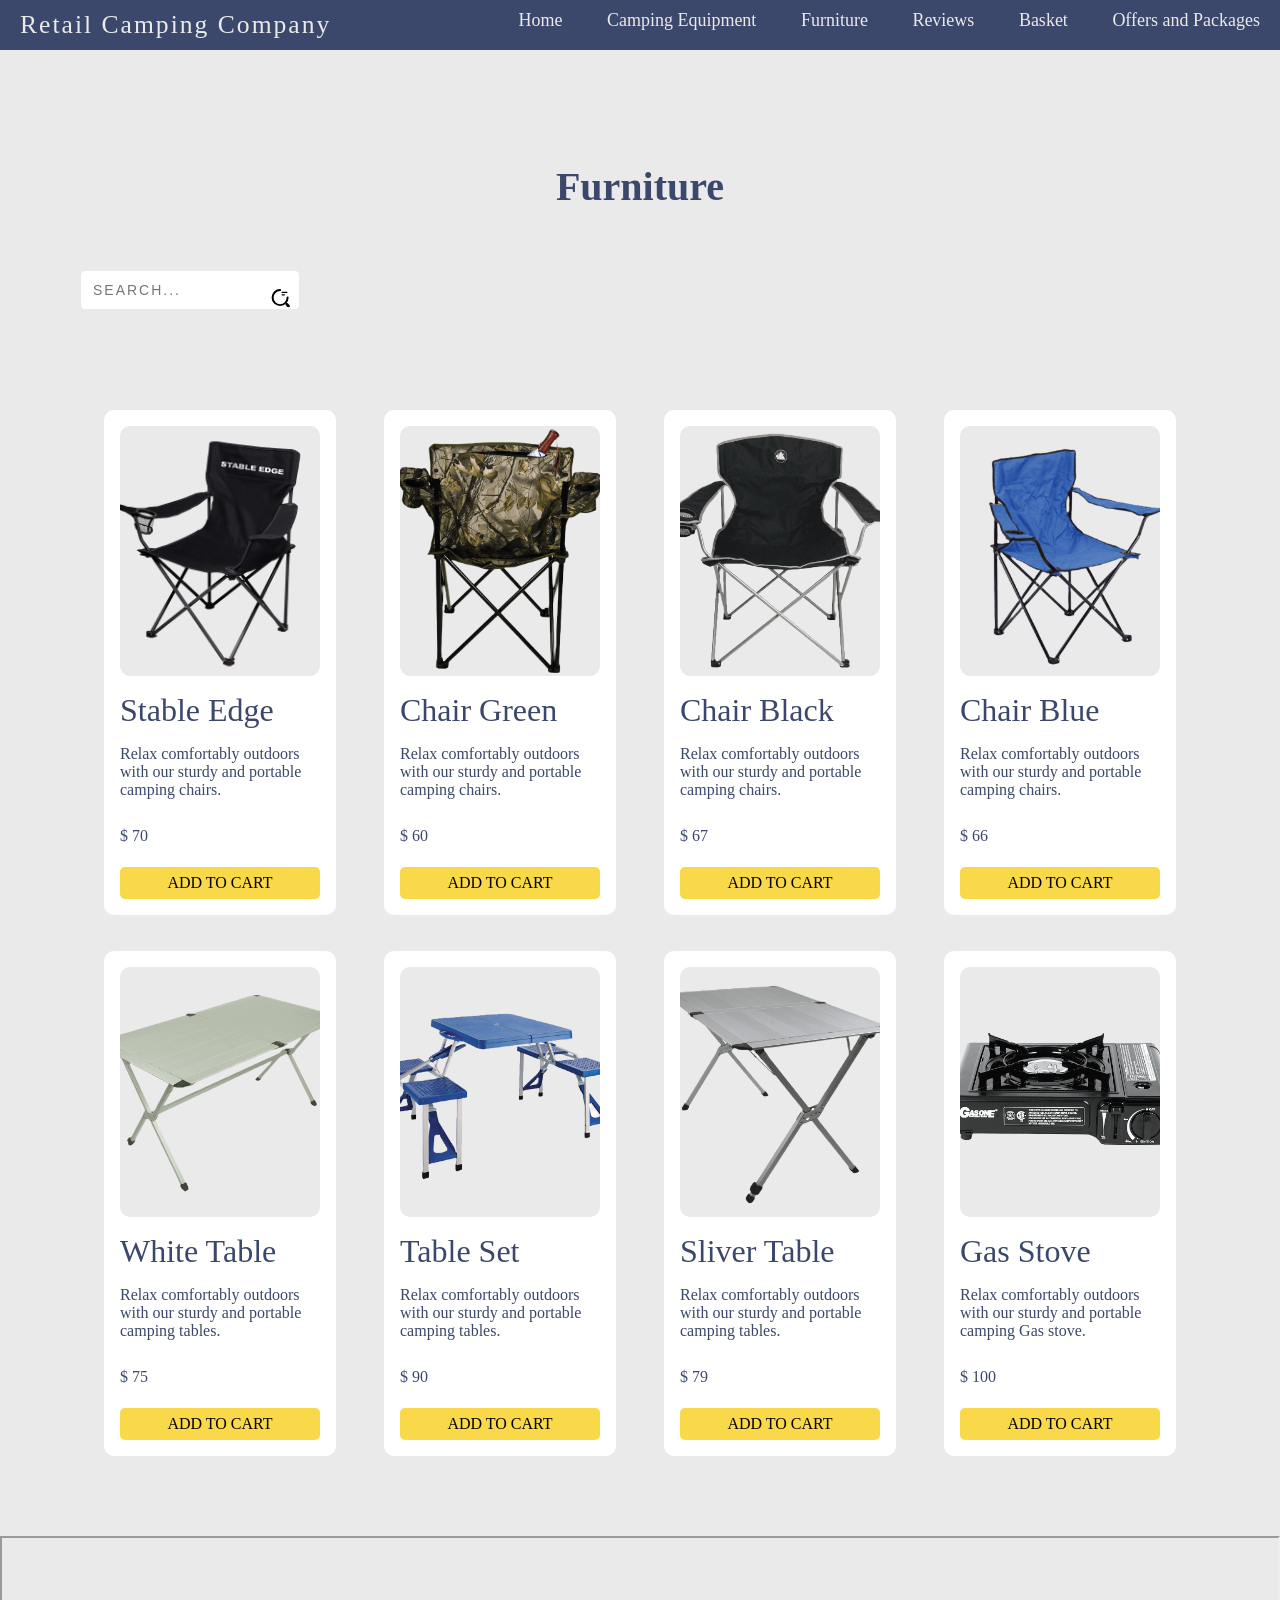
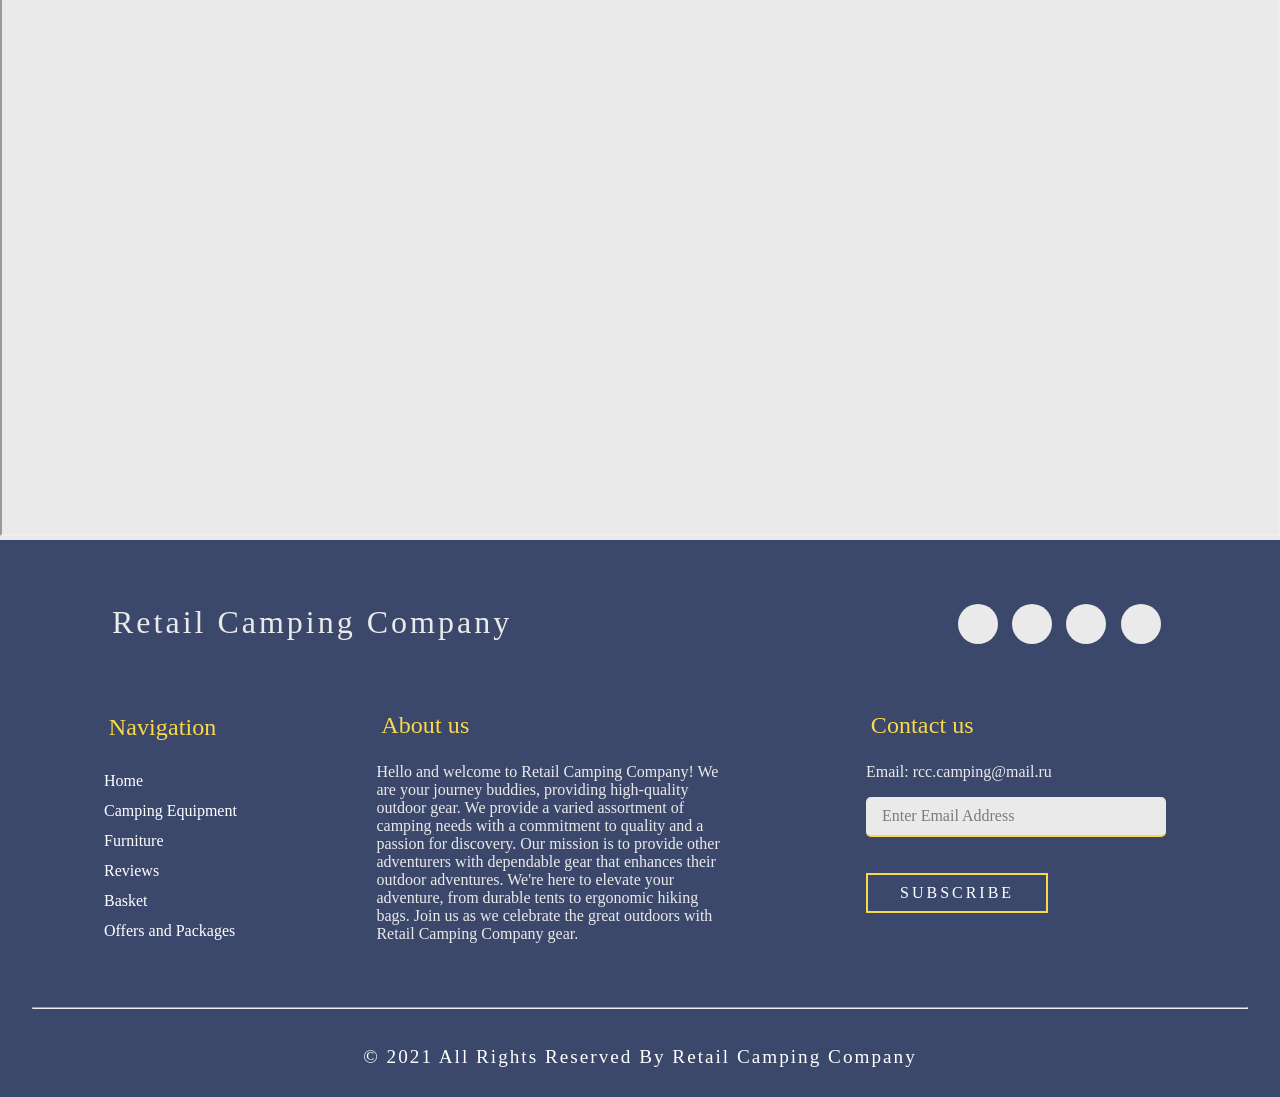
<file: furniture.html>
<!DOCTYPE html>
<html lang="en">

<head>
  <meta charset="UTF-8">
  <meta name="viewport" content="width=device-width, initial-scale=1.0">
  <title>Furniture</title>

  <!-- Icon Scout -->
  <link rel="stylesheet" href="https://unicons.iconscout.com/release/v4.0.8/css/line.css">

  <!-- Font Awesome -->
  <link rel="stylesheet" href="https://cdnjs.cloudflare.com/ajax/libs/font-awesome/6.4.0/css/all.min.css">
  <link rel="stylesheet" href="https://cdnjs.cloudflare.com/ajax/libs/font-awesome/4.7.0/css/font-awesome.min.css">


  <!-- Custom CSS -->
  <link rel="stylesheet" href="CSS/style.css">

</head>

<body>
  <!-- Header Nav -->
  <header>
    <div class="nav">
      <input type="checkbox" id="nav-check">
      <div class="nav-header">
        <div class="nav-title">

        </div>
      </div>
      <div class="nav-btn">
        <label for="nav-check">
          <span></span>
          <span></span>
          <span></span>
        </label>
      </div>

      <div class="nav-links">
        <a href="./index.html">Home</a>
        <a href="./campingequipment.html">Camping Equipment</a>
        <a href="./furniture.html">Furniture</a>
        <a href="./review.html">Reviews</a>
        <a href="./basket.html">Basket</a>
        <a href="./offerandpackages.html">Offers and Packages</a>
      </div>
    </div>
  </header>

  <!-- Furniture -->
  <section id="furniture">
    <h2 class="title-main">Furniture</h2>
    <div class="search">
      <div class="input-container">
        <input type="text" name="text" class="input" placeholder="search...">
        <span class="icon">
          <svg width="19px" height="19px" viewBox="0 0 24 24" fill="none" xmlns="http://www.w3.org/2000/svg">
            <g id="SVGRepo_bgCarrier" stroke-width="0"></g>
            <g id="SVGRepo_tracerCarrier" stroke-linecap="round" stroke-linejoin="round"></g>
            <g id="SVGRepo_iconCarrier">
              <path opacity="1" d="M14 5H20" stroke="#000" stroke-width="1.5" stroke-linecap="round"
                stroke-linejoin="round"></path>
              <path opacity="1" d="M14 8H17" stroke="#000" stroke-width="1.5" stroke-linecap="round"
                stroke-linejoin="round"></path>
              <path d="M21 11.5C21 16.75 16.75 21 11.5 21C6.25 21 2 16.75 2 11.5C2 6.25 6.25 2 11.5 2" stroke="#000"
                stroke-width="2.5" stroke-linecap="round" stroke-linejoin="round"></path>
              <path opacity="1" d="M22 22L20 20" stroke="#000" stroke-width="3.5" stroke-linecap="round"
                stroke-linejoin="round"></path>
            </g>
          </svg>
        </span>
      </div>
    </div>
    <div class="item-container">
      <div class="item-card">
        <div class="image-container">
          <img src="./asset/Images/chair.png" alt="image">
        </div>
        <div class="item-title">Stable Edge</div>
        <p class="item-detail">Relax comfortably outdoors with our sturdy and portable camping chairs.</p>
        <div class="purchase-container">
          <p>$ 70</p>

        </div>
        <button class="purchase">
          Add to cart
        </button>
      </div>
      <div class="item-card">
        <div class="image-container">
          <img src="./asset/Images/chair2.png" alt="image">
        </div>
        <div class="item-title">Chair Green</div>
        <p class="item-detail">Relax comfortably outdoors with our sturdy and portable camping chairs.</p>
        <div class="purchase-container">
          <p>$ 60</p>

        </div>
        <button class="purchase">
          Add to cart
        </button>
      </div>
      <div class="item-card">
        <div class="image-container">
          <img src="./asset/Images/chair1.png" alt="image">
        </div>
        <div class="item-title">Chair Black</div>
        <p class="item-detail">Relax comfortably outdoors with our sturdy and portable camping chairs.</p>
        <div class="purchase-container">
          <p>$ 67</p>

        </div>
        <button class="purchase">
          Add to cart
        </button>
      </div>
      <div class="item-card">
        <div class="image-container">
          <img src="./asset/Images/chair3.png" alt="image">
        </div>
        <div class="item-title">Chair Blue</div>
        <p class="item-detail">Relax comfortably outdoors with our sturdy and portable camping chairs.</p>
        <div class="purchase-container">
          <p>$ 66</p>

        </div>
        <button class="purchase">
          Add to cart
        </button>
      </div>
    </div>
    <br><br>

    <div class="item-container">
      <div class="item-card">
        <div class="image-container">
          <img src="./asset/Images/table1.png" alt="image">
        </div>
        <div class="item-title">White Table</div>
        <p class="item-detail">Relax comfortably outdoors with our sturdy and portable camping tables.</p>
        <div class="purchase-container">
          <p>$ 75</p>

        </div>
        <button class="purchase">
          Add to cart
        </button>
      </div>
      <div class="item-card">
        <div class="image-container">
          <img src="./asset/Images/table2.png" alt="image">
        </div>
        <div class="item-title">Table Set</div>
        <p class="item-detail">Relax comfortably outdoors with our sturdy and portable camping tables.</p>
        <div class="purchase-container">
          <p>$ 90</p>

        </div>
        <button class="purchase">
          Add to cart
        </button>
      </div>
      <div class="item-card">
        <div class="image-container">
          <img src="./asset/Images/table3.png" alt="image">
        </div>
        <div class="item-title">Sliver Table</div>
        <p class="item-detail">Relax comfortably outdoors with our sturdy and portable camping tables.</p>
        <div class="purchase-container">
          <p>$ 79</p>

        </div>
        <button class="purchase">
          Add to cart
        </button>
      </div>
      <div class="item-card">
        <div class="image-container">
          <img src="./asset/Images/stove.png" alt="image">
        </div>
        <div class="item-title">Gas Stove</div>
        <p class="item-detail">Relax comfortably outdoors with our sturdy and portable camping Gas stove.</p>
        <div class="purchase-container">
          <p>$ 100</p>

        </div>
        <button class="purchase">
          Add to cart
        </button>
      </div>
    </div>
  </section>
  <!-- youtube video -->
  <div class="youtube">
    <iframe src="https://www.youtube.com/embed/668nUCeBHyY?si=HTYY068qLaW8K6Sx" title="YouTube video player"
      allow="accelerometer; autoplay; clipboard-write; encrypted-media; gyroscope; picture-in-picture; web-share"
      allowfullscreen></iframe>
  </div>
  <!-- footer -->
  <footer>
    <div class="footer-container">
      <div class="footer-top">
        <div class="brand-icon"></div>
        <div class="social-container">
          <div class="social-icons">
            <a href="https://www.facebook.com"><i class="uil uil-facebook-f"></i></a>
          </div>
          <div class="social-icons">
            <a href="https://twitter.com/i/flow/login?redirect_after_login=%2F"><i class="uil uil-twitter"></i></a>
          </div>
          <div class="social-icons">
            <a href="https://www.instagram.com"><i class="uil uil-instagram"></i></a>
          </div>
          <div class="social-icons">
            <a href="https://mm.linkedin.com"><i class="uil uil-linkedin"></i></a>
          </div>
        </div>
      </div>
      <div class="footer-bottom">
        <div class="navbar-footer">
          <ul>
            <li class="title-footer">
              Navigation
            </li>
            <li>
              <a href="./index.html">
                <i class="uil uil-angle-double-right"></i>Home
              </a>
            </li>
            <li>
              <a href="./campingequipment.html">
                <i class="uil uil-angle-double-right"></i>Camping Equipment
              </a>
            </li>
            <li>
              <a href="./furniture.html">
                <i class="uil uil-angle-double-right"></i>Furniture
              </a>
            </li>
            <li>
              <a href="./review.html">
                <i class="uil uil-angle-double-right"></i>Reviews
              </a>
            </li>
            <li>
              <a href="./basket.html">
                <i class="uil uil-angle-double-right"></i>Basket
              </a>
            </li>
            <li>
              <a href="./offerandpackages.html">
                <i class="uil uil-angle-double-right"></i>Offers and Packages
              </a>
            </li>
          </ul>
        </div>

        <div class="aboutUs-footer">
          <div class="title-footer">
            About us
          </div>
          <p>Hello and welcome to Retail Camping Company! We are your journey buddies, providing high-quality outdoor
            gear. We provide a varied assortment of camping needs with a commitment to quality and a passion for
            discovery. Our mission is to provide other adventurers with dependable gear that enhances their outdoor
            adventures. We're here to elevate your adventure, from durable tents to ergonomic hiking bags. Join us as we
            celebrate the great outdoors with Retail Camping Company gear.</p>
        </div>

        <div class="contact-footer">
          <div class="title-footer">
            Contact us
          </div>
          Email: rcc.camping@mail.ru
          <input type="text" placeholder="Enter Email Address">
          <button type="submit">Subscribe</button>
        </div>
      </div>
    </div>
    <hr>
    <div class="copyright">
      © 2021 All Rights Reserved By Retail Camping Company
    </div>
  </footer>
</body>

</html>
</file>
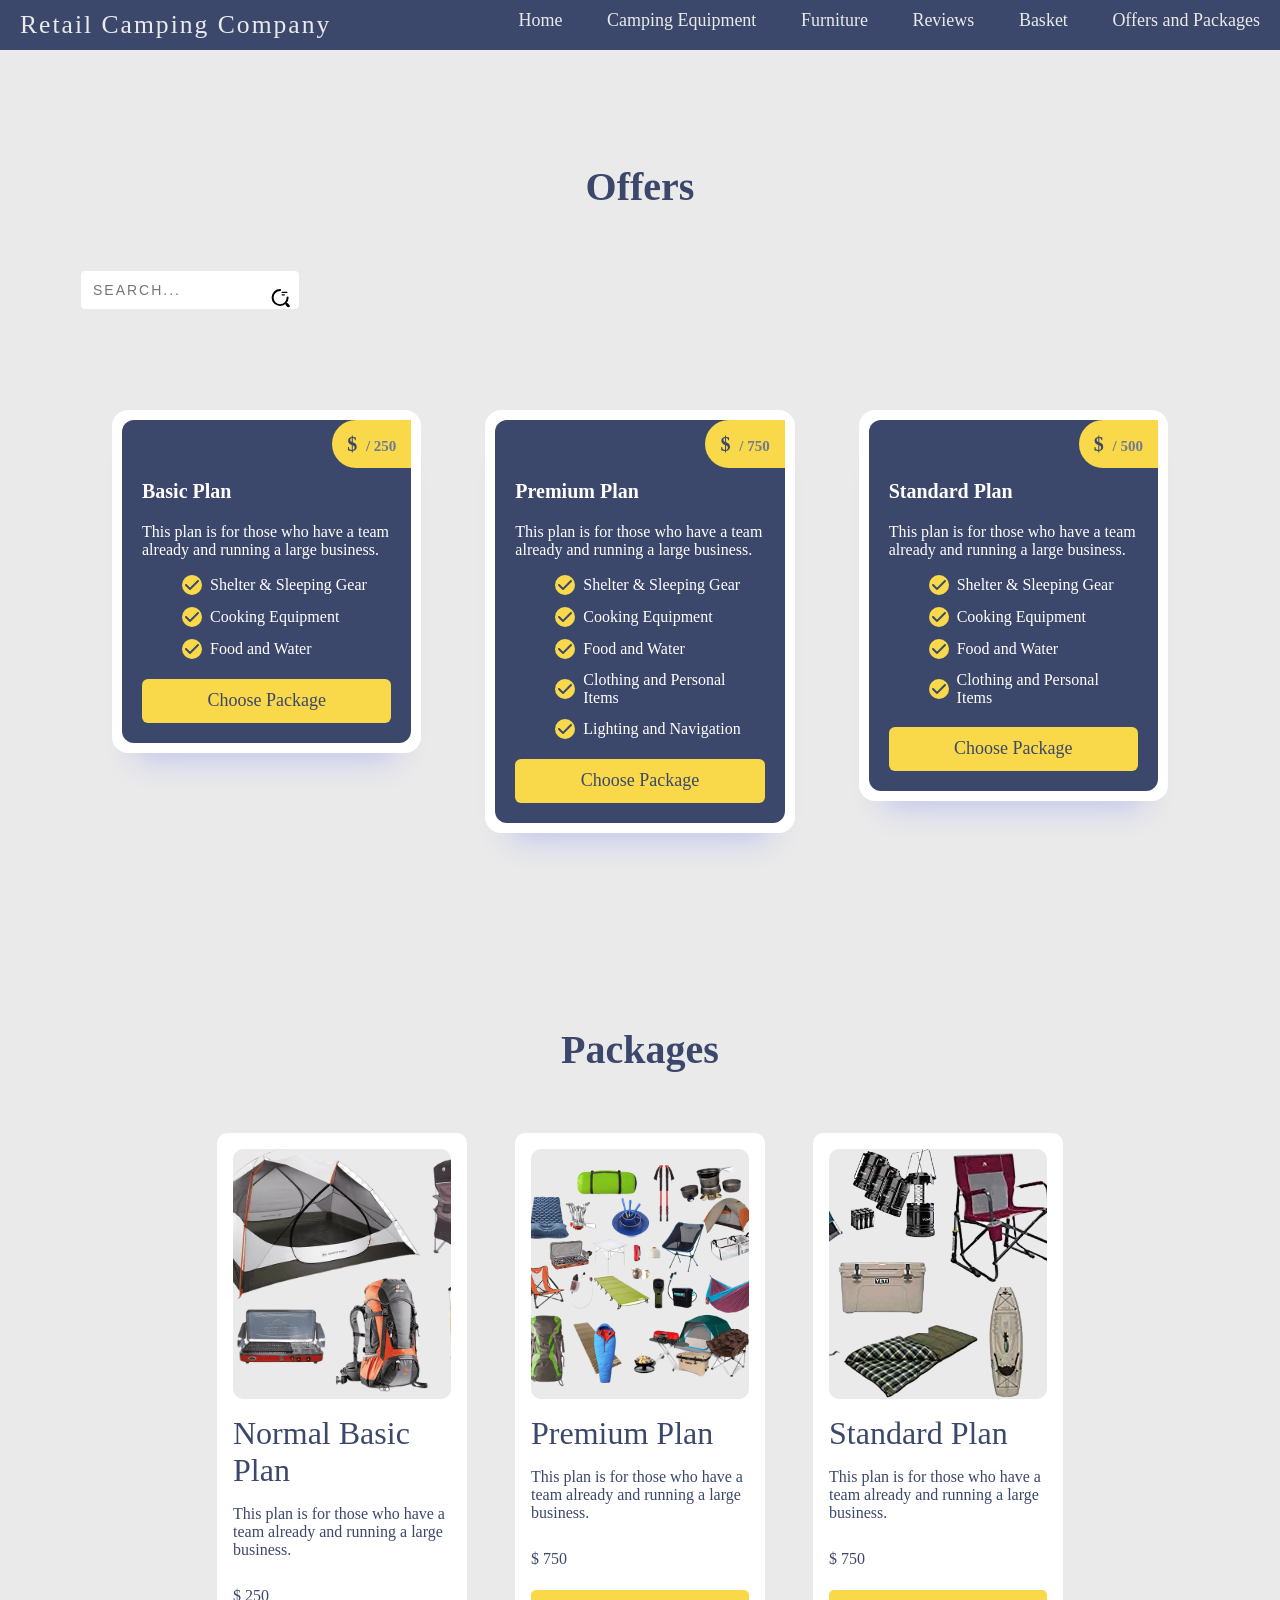
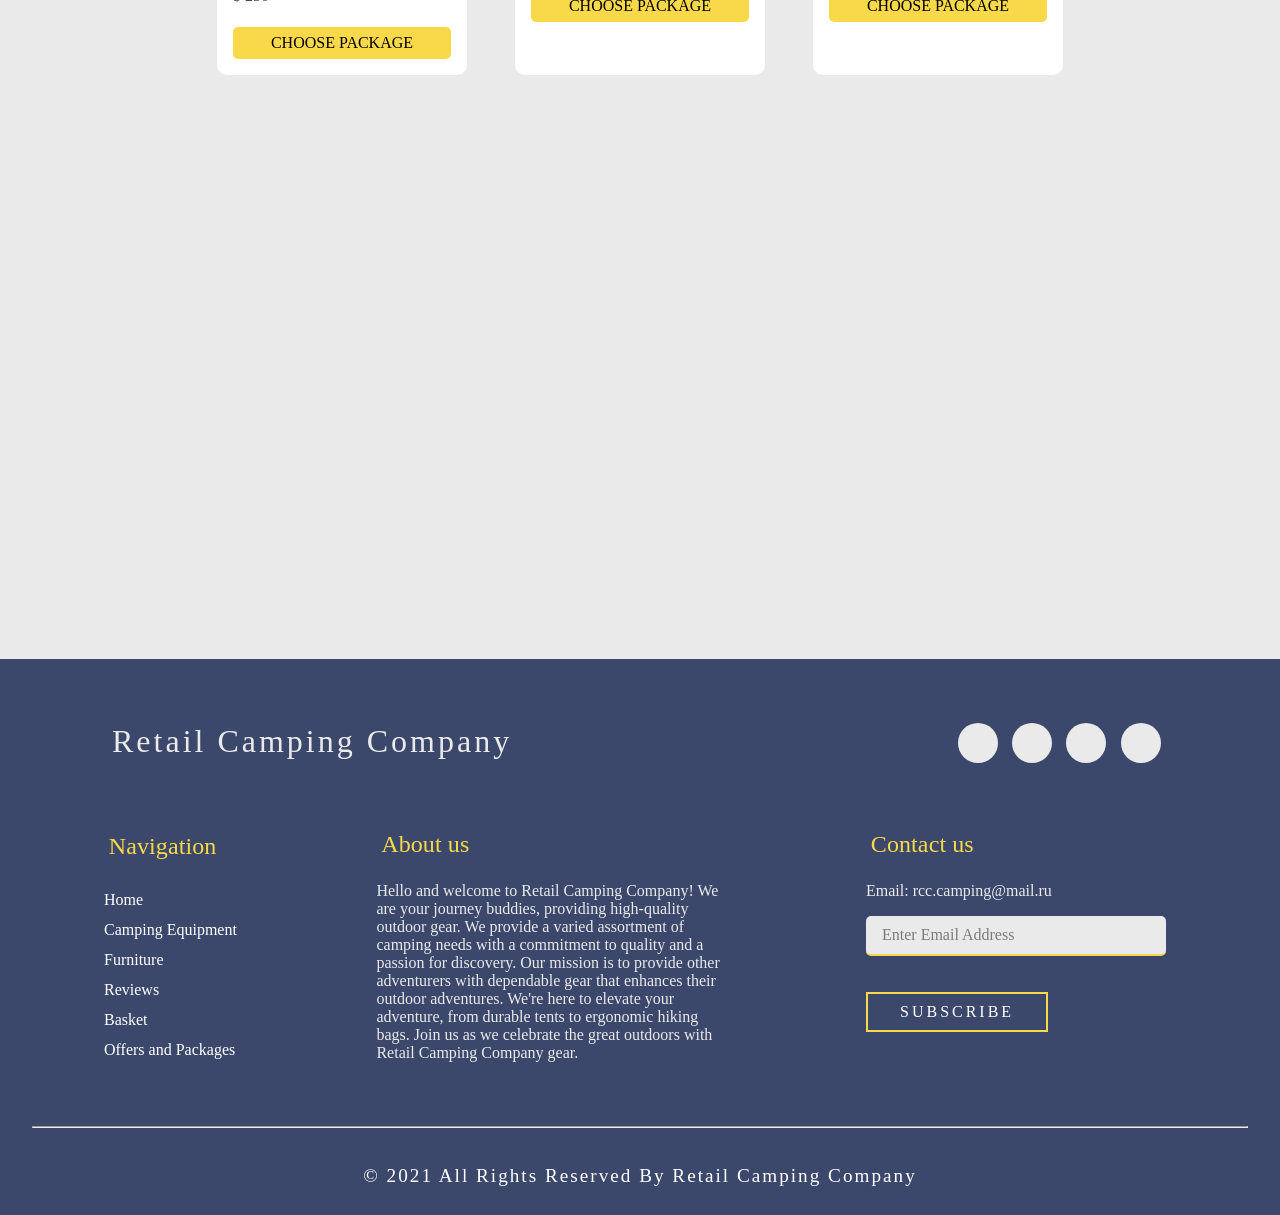
<file: offerandpackages.html>
<!DOCTYPE html>
<html lang="en">

<head>
  <meta charset="UTF-8">
  <meta name="viewport" content="width=device-width, initial-scale=1.0">
  <title>Offer and Packages</title>
  <!-- Icon Scout -->
  <link rel="stylesheet" href="https://unicons.iconscout.com/release/v4.0.8/css/line.css">

  <!-- Font Awesome -->
  <link rel="stylesheet" href="https://cdnjs.cloudflare.com/ajax/libs/font-awesome/6.4.0/css/all.min.css">
  <link rel="stylesheet" href="https://cdnjs.cloudflare.com/ajax/libs/font-awesome/4.7.0/css/font-awesome.min.css">


  <!-- Custom CSS -->
  <link rel="stylesheet" href="CSS/style.css">

</head>

<body>
  <!-- Header Nav -->
  <header>
    <div class="nav">
      <input type="checkbox" id="nav-check">
      <div class="nav-header">
        <div class="nav-title">

        </div>
      </div>
      <div class="nav-btn">
        <label for="nav-check">
          <span></span>
          <span></span>
          <span></span>
        </label>
      </div>

      <div class="nav-links">
        <a href="./index.html">Home</a>
        <a href="./campingequipment.html">Camping Equipment</a>
        <a href="./furniture.html">Furniture</a>
        <a href="./review.html">Reviews</a>
        <a href="./basket.html">Basket</a>
        <a href="./offerandpackages.html">Offers and Packages</a>
      </div>
    </div>
  </header>
  <!-- Offer and Package -->
  <section id="offernpackage">
    <h2 class="title-main">Offers</h2>
    <div class="search">
      <div class="input-container">
        <input type="text" name="text" class="input" placeholder="search...">
        <span class="icon">
          <svg width="19px" height="19px" viewBox="0 0 24 24" fill="none" xmlns="http://www.w3.org/2000/svg">
            <g id="SVGRepo_bgCarrier" stroke-width="0"></g>
            <g id="SVGRepo_tracerCarrier" stroke-linecap="round" stroke-linejoin="round"></g>
            <g id="SVGRepo_iconCarrier">
              <path opacity="1" d="M14 5H20" stroke="#000" stroke-width="1.5" stroke-linecap="round"
                stroke-linejoin="round"></path>
              <path opacity="1" d="M14 8H17" stroke="#000" stroke-width="1.5" stroke-linecap="round"
                stroke-linejoin="round"></path>
              <path d="M21 11.5C21 16.75 16.75 21 11.5 21C6.25 21 2 16.75 2 11.5C2 6.25 6.25 2 11.5 2" stroke="#000"
                stroke-width="2.5" stroke-linecap="round" stroke-linejoin="round"></path>
              <path opacity="1" d="M22 22L20 20" stroke="#000" stroke-width="3.5" stroke-linecap="round"
                stroke-linejoin="round"></path>
            </g>
          </svg>
        </span>
      </div>
    </div>
    <div class="package-card">
      <div class="pack-1">
        <div class="plan">
          <div class="inner">
            <span class="pricing">
              <span>
                $ <small>/ 250</small>
              </span>
            </span>
            <p class="title">Basic Plan</p>
            <p class="info">This plan is for those who have a team already and running a large business.</p>
            <ul class="features">
              <li>
                <span class="icon-gold">
                  <i class="fa-solid fa-check"></i>
                </span>
                <span>Shelter & Sleeping Gear</span>
              </li>
              <li>
                <span class="icon-gold">
                  <i class="fa-solid fa-check"></i>
                </span>
                <span>Cooking Equipment</span>
              </li>
              <li>
                <span class="icon-gold">
                  <i class="fa-solid fa-check"></i>
                </span>
                <span>Food and Water</span>
              </li>

            </ul>
            <div class="action">
              <a class="button" href="#">
                Choose Package
              </a>
            </div>
          </div>
        </div>
      </div>
      <div class="pack-1">
        <div class="plan">
          <div class="inner">
            <span class="pricing">
              <span>
                $ <small>/ 750</small>
              </span>
            </span>
            <p class="title">Premium Plan</p>
            <p class="info">This plan is for those who have a team already and running a large business.</p>
            <ul class="features">
              <li>
                <span class="icon-gold">
                  <i class="fa-solid fa-check"></i>
                </span>
                <span>Shelter & Sleeping Gear</span>
              </li>
              <li>
                <span class="icon-gold">
                  <i class="fa-solid fa-check"></i>
                </span>
                <span>Cooking Equipment</span>
              </li>
              <li>
                <span class="icon-gold">
                  <i class="fa-solid fa-check"></i>
                </span>
                <span>Food and Water</span>
              </li>
              <li>
                <span class="icon-gold">
                  <i class="fa-solid fa-check"></i>
                </span>
                <span>Clothing and Personal Items</span>
              </li>
              <li>
                <span class="icon-gold">
                  <i class="fa-solid fa-check"></i>
                </span>
                <span>Lighting and Navigation</span>
              </li>
            </ul>
            <div class="action">
              <a class="button" href="#">
                Choose Package
              </a>
            </div>
          </div>
        </div>
      </div>
      <div class="pack-1">
        <div class="plan">
          <div class="inner">
            <span class="pricing">
              <span>
                $ <small>/ 500</small>
              </span>
            </span>
            <p class="title">Standard Plan</p>
            <p class="info">This plan is for those who have a team already and running a large business.</p>
            <ul class="features">
              <li>
                <span class="icon-gold">
                  <i class="fa-solid fa-check"></i>
                </span>
                <span>Shelter & Sleeping Gear</span>
              </li>
              <li>
                <span class="icon-gold">
                  <i class="fa-solid fa-check"></i>
                </span>

                <span>Cooking Equipment</span>
              </li>
              <li>
                <span class="icon-gold">
                  <i class="fa-solid fa-check"></i>
                </span>
                <span>Food and Water</span>
              </li>
              <li>
                <span class="icon-gold">
                  <i class="fa-solid fa-check"></i>
                </span>
                <span>Clothing and Personal Items</span>
              </li>

            </ul>
            <div class="action">
              <a class="button" href="#">
                Choose Package
              </a>
            </div>
          </div>
        </div>
      </div>
    </div>
  </section>

  <!-- packages -->
  <section id="campingequi">
    <h2 class="title-main">Packages</h2>
    <div class="item-container">
      <div class="item-card">
        <div class="image-container">
          <img src="./asset/Images/package1.png" alt="image">
        </div>
        <div class="item-title">Normal Basic Plan</div>
        <p class="item-detail">This plan is for those who have a team already and running a large business.</p>
        <div class="purchase-container">
          <p>$ 250</p>
        </div>
        <button class="purchase">
          Choose Package
        </button>
      </div>
      <div class="item-card">
        <div class="image-container">
          <img src="./asset/Images/packagepro.png" alt="image">
        </div>
        <div class="item-title">Premium Plan</div>
        <p class="item-detail">This plan is for those who have a team already and running a large business.</p>
        <div class="purchase-container">
          <p>$ 750</p>
        </div>
        <button class="purchase">
          Choose Package
        </button>
      </div>
      <div class="item-card">
        <div class="image-container">
          <img src="./asset/Images/packagemid.png" alt="image">
        </div>
        <div class="item-title">Standard Plan</div>
        <p class="item-detail">This plan is for those who have a team already and running a large business.</p>
        <div class="purchase-container">
          <p>$ 750</p>
        </div>
        <button class="purchase">
          Choose Package
        </button>
      </div>
    </div>
  </section>
  <!-- map -->

  <div class="map">
    <iframe
      src="https://www.google.com/maps/embed?pb=!1m18!1m12!1m3!1d26782830.98950855!2d-149.66683420000004!3d34.97193110000001!2m3!1f0!2f0!3f0!3m2!1i1024!2i768!4f13.1!3m3!1m2!1s0x872e5cca2c31019d%3A0x608c5f46ebad013a!2sMcHood%20Park%20Campsite!5e0!3m2!1sen!2smm!4v1693023047739!5m2!1sen!2smm"
      width="600" height="450" style="border:0;" allowfullscreen="" loading="lazy"
      referrerpolicy="no-referrer-when-downgrade"></iframe>
  </div>

  <!-- footer -->
  <footer>
    <div class="footer-container">
      <div class="footer-top">
        <div class="brand-icon"></div>
        <div class="social-container">
          <div class="social-icons">
            <a href="https://www.facebook.com"><i class="uil uil-facebook-f"></i></a>
          </div>
          <div class="social-icons">
            <a href="https://twitter.com/i/flow/login?redirect_after_login=%2F"><i class="uil uil-twitter"></i></a>
          </div>
          <div class="social-icons">
            <a href="https://www.instagram.com"><i class="uil uil-instagram"></i></a>
          </div>
          <div class="social-icons">
            <a href="https://mm.linkedin.com"><i class="uil uil-linkedin"></i></a>
          </div>
        </div>
      </div>
      <div class="footer-bottom">
        <div class="navbar-footer">
          <ul>
            <li class="title-footer">
              Navigation
            </li>
            <li>
              <a href="./index.html">
                <i class="uil uil-angle-double-right"></i>Home
              </a>
            </li>
            <li>
              <a href="./campingequipment.html">
                <i class="uil uil-angle-double-right"></i>Camping Equipment
              </a>
            </li>
            <li>
              <a href="./furniture.html">
                <i class="uil uil-angle-double-right"></i>Furniture
              </a>
            </li>
            <li>
              <a href="./review.html">
                <i class="uil uil-angle-double-right"></i>Reviews
              </a>
            </li>
            <li>
              <a href="./basket.html">
                <i class="uil uil-angle-double-right"></i>Basket
              </a>
            </li>
            <li>
              <a href="./offerandpackages.html">
                <i class="uil uil-angle-double-right"></i>Offers and Packages
              </a>
            </li>
          </ul>
        </div>

        <div class="aboutUs-footer">
          <div class="title-footer">
            About us
          </div>
          <p>Hello and welcome to Retail Camping Company! We are your journey buddies, providing high-quality outdoor
            gear. We provide a varied assortment of camping needs with a commitment to quality and a passion for
            discovery. Our mission is to provide other adventurers with dependable gear that enhances their outdoor
            adventures. We're here to elevate your adventure, from durable tents to ergonomic hiking bags. Join us as we
            celebrate the great outdoors with Retail Camping Company gear.</p>
        </div>

        <div class="contact-footer">
          <div class="title-footer">
            Contact us
          </div>
          Email: rcc.camping@mail.ru
          <input type="text" placeholder="Enter Email Address">
          <button type="submit">Subscribe</button>
        </div>
      </div>
    </div>
    <hr>
    <div class="copyright">
      © 2021 All Rights Reserved By Retail Camping Company
    </div>
  </footer>
</body>

</html>
</file>
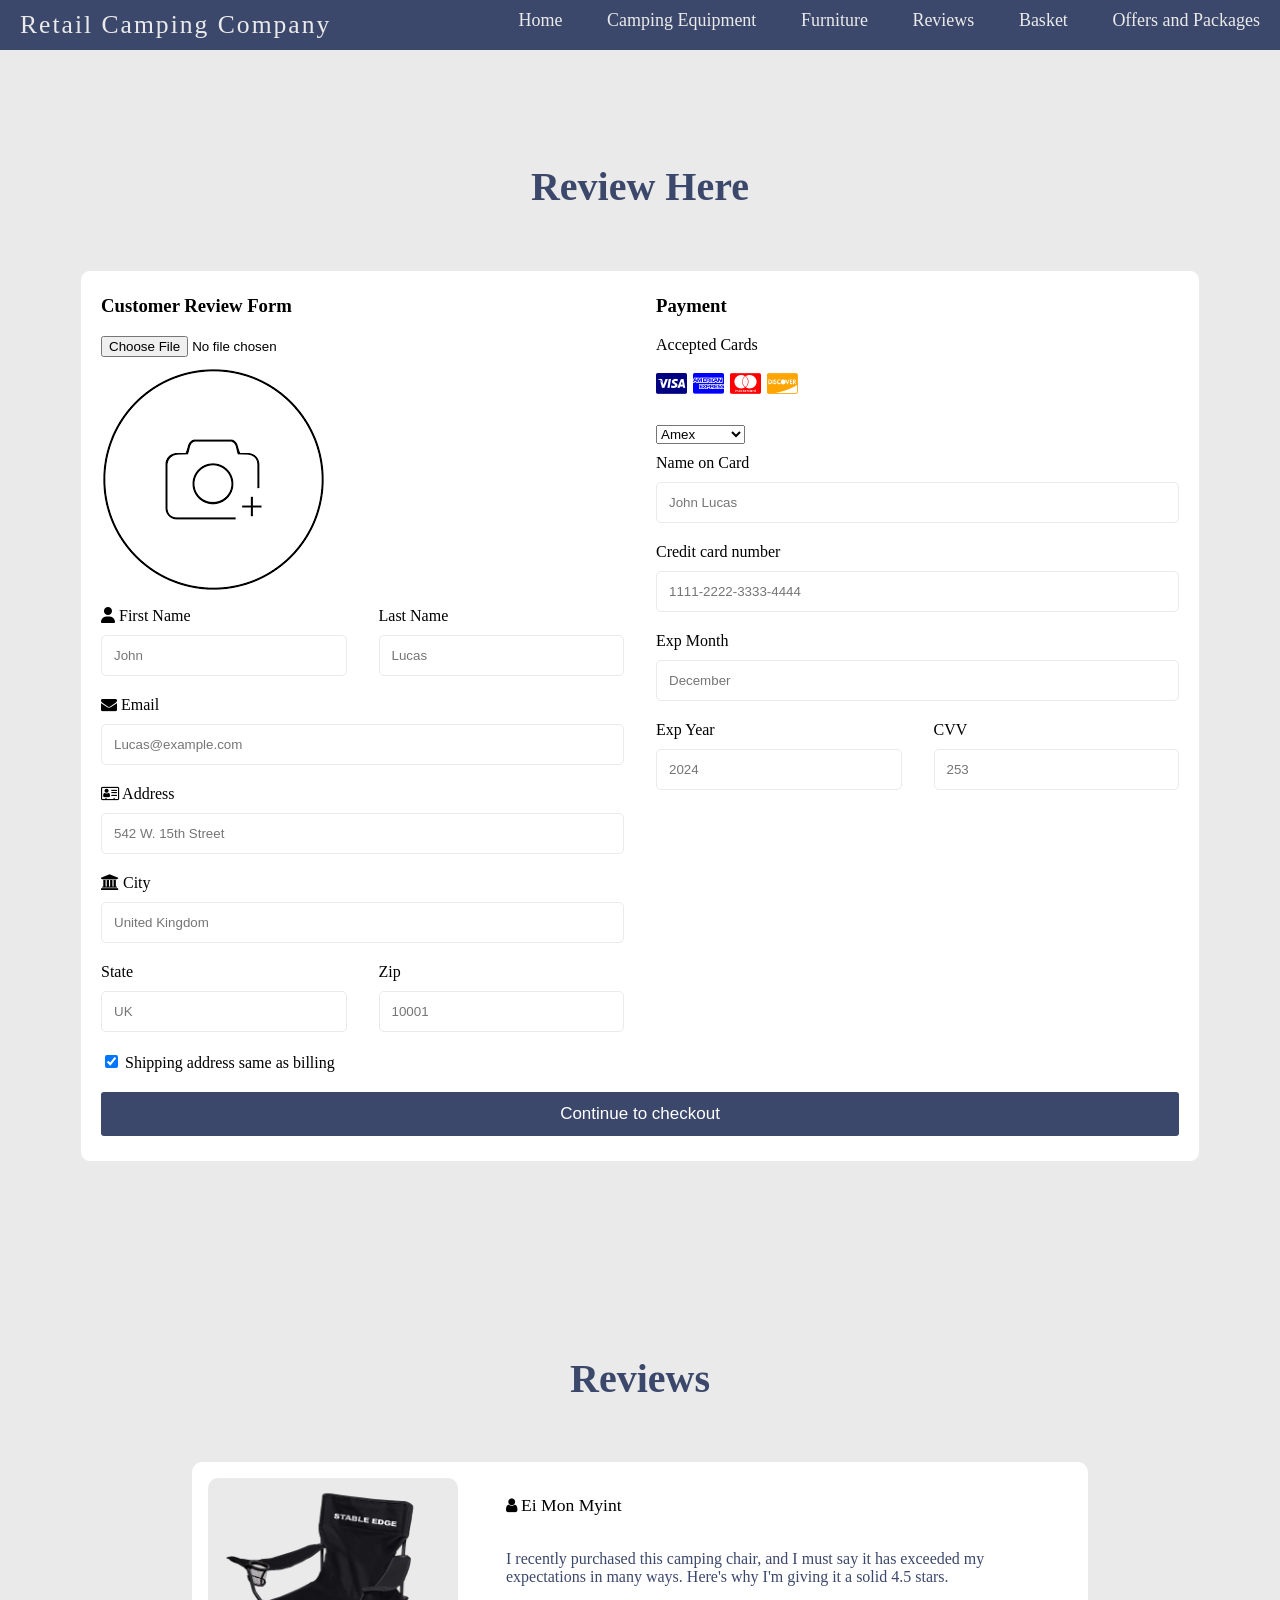
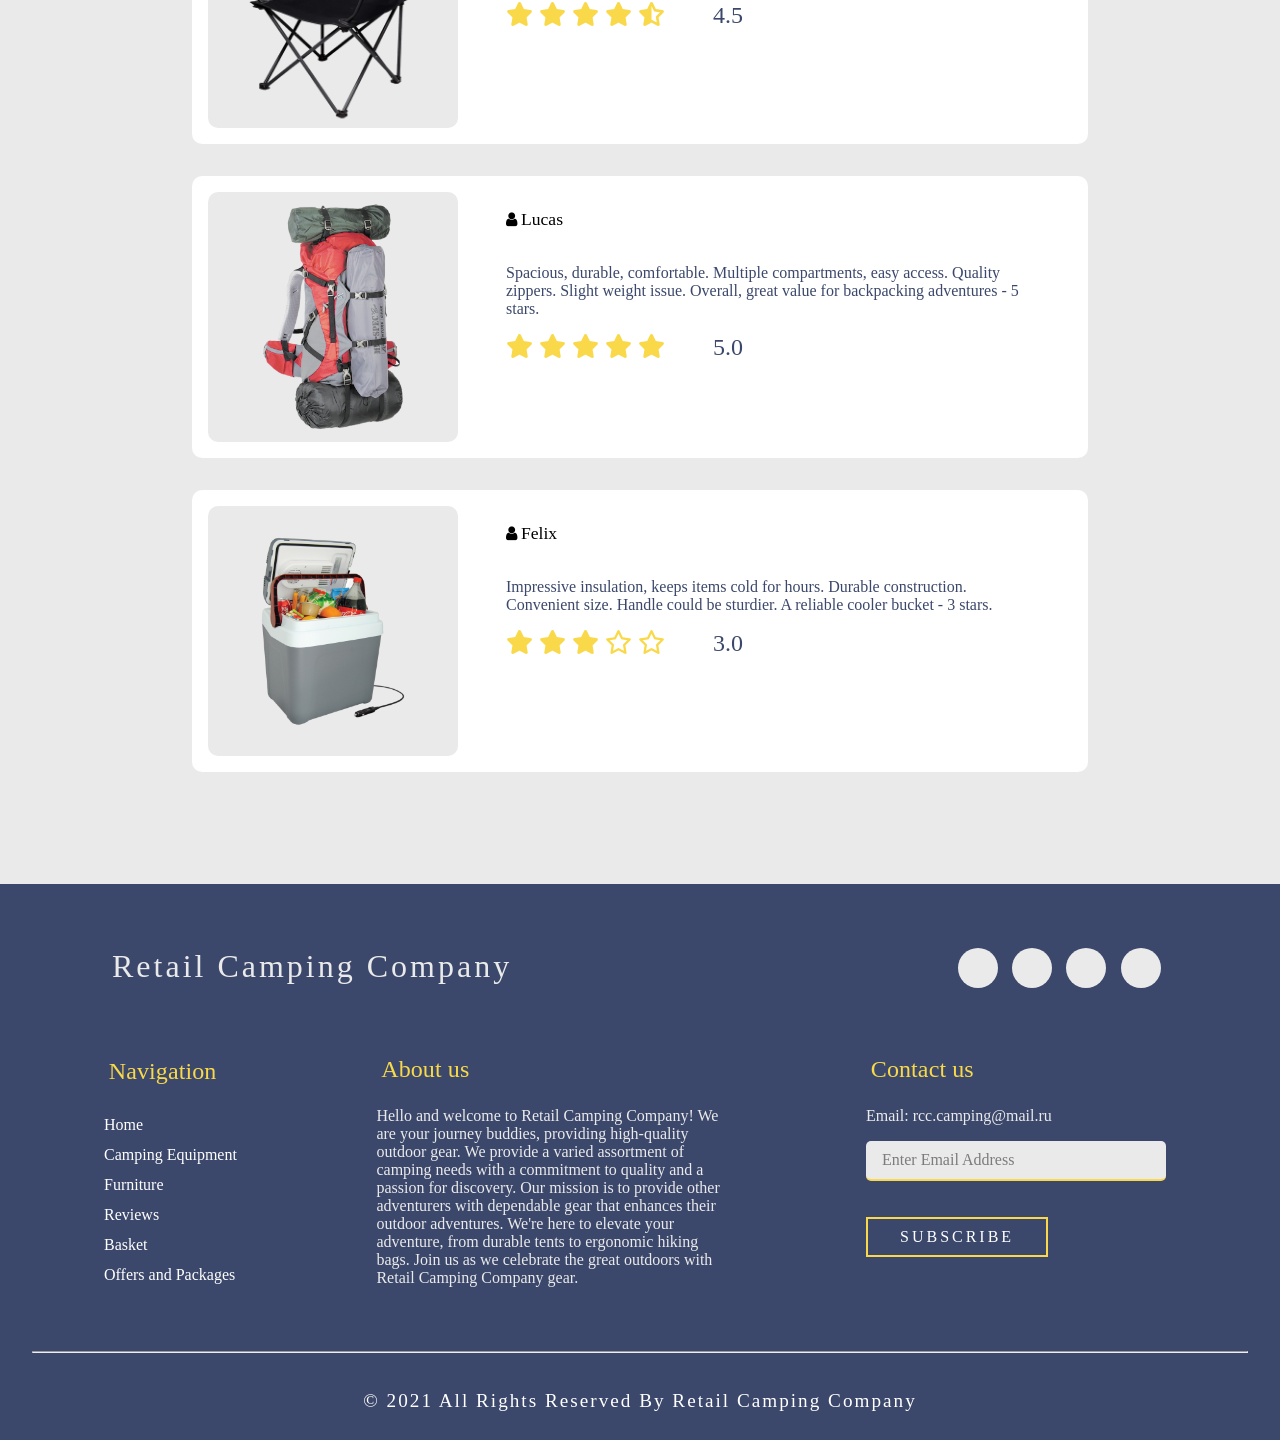
<file: review.html>
<!DOCTYPE html>
<html lang="en">

<head>
  <meta charset="UTF-8">
  <meta name="viewport" content="width=device-width, initial-scale=1.0">
  <title>Review</title>

  <!-- Icon Scout -->
  <link rel="stylesheet" href="https://unicons.iconscout.com/release/v4.0.8/css/line.css">

  <!-- Font Awesome -->
  <link rel="stylesheet" href="https://cdnjs.cloudflare.com/ajax/libs/font-awesome/6.4.0/css/all.min.css">
  <link rel="stylesheet" href="https://cdnjs.cloudflare.com/ajax/libs/font-awesome/4.7.0/css/font-awesome.min.css">


  <!-- Custom CSS -->
  <link rel="stylesheet" href="CSS/style.css">

</head>

<body>
  <!-- Header Nav -->
  <header>
    <div class="nav">
      <input type="checkbox" id="nav-check">
      <div class="nav-header">
        <div class="nav-title">

        </div>
      </div>
      <div class="nav-btn">
        <label for="nav-check">
          <span></span>
          <span></span>
          <span></span>
        </label>
      </div>

      <div class="nav-links">
        <a href="./index.html">Home</a>
        <a href="./campingequipment.html">Camping Equipment</a>
        <a href="./furniture.html">Furniture</a>
        <a href="./review.html">Reviews</a>
        <a href="./basket.html">Basket</a>
        <a href="./offerandpackages.html">Offers and Packages</a>
      </div>
    </div>
  </header>
  <!-- review here -->

<main> 
  <section id="review-form">
    <h2 class="title-main">Review Here</h2>
    <div class="row">
      <div class="col-75">
        <div class="container">
          <form>
            <div class="row">
              <div class="col-50">
                <h3>Customer Review Form</h3>
                <div class="choose-photo"> 
                  <input type="file" name="photo">
                </div>
                <div class="choose-avatar">
                  <img src="./asset/Images/avatar.png" alt="img">
                </div>
                
                <div class="row">
                  <div class="col-50">
                    <label for="firstname">
                    <i class="fa-solid fa-user"></i>
                      First Name</label>
                    <input type="text" id="firstname" name="state" placeholder="John">
                  </div>
                  <div class="col-50">
                    <label for="lastname">Last Name</label>
                    <input type="text" id="lastname" name="zip" placeholder="Lucas">
                  </div>
                </div>
                <label for="email"><i class="fa fa-envelope"></i> Email</label>
                <input type="text" id="email" name="email" placeholder="Lucas@example.com">
                <label for="adr"><i class="fa fa-address-card-o"></i> Address</label>
                <input type="text" id="adr" name="address" placeholder="542 W. 15th Street">
                <label for="city"><i class="fa fa-institution"></i> City</label>
                <input type="text" id="city" name="city" placeholder="United Kingdom">
    
                <div class="row">
                  <div class="col-50">
                    <label for="state">State</label>
                    <input type="text" id="state" name="state" placeholder="UK">
                  </div>
                  <div class="col-50">
                    <label for="zip">Zip</label>
                    <input type="text" id="zip" name="zip" placeholder="10001">
                  </div>
                </div>
              </div>
    
              <div class="col-50">
                <h3>Payment</h3>
                <label>Accepted Cards</label>
                <div class="icon-container">
                  <i class="fa fa-cc-visa"></i>
                  <i class="fa fa-cc-amex"></i>
                  <i class="fa fa-cc-mastercard"></i>
                  <i class="fa fa-cc-discover"></i>
                </div>
                <div class="selection-card">
                  <select name="payment-card" id="payment-card">
                    <option value="Visa">Visa</option>
                    <option value="Amex" selected>Amex</option>
                    <option value="Mastercard">Mastercard</option>
                    <option value="Discover">Discover</option>
                  </select>
                </div>
                <label for="cname">Name on Card</label>
                <input type="text" id="cname" name="cardname" placeholder="John Lucas">
                <label for="ccnum">Credit card number</label>
                <input type="text" id="ccnum" name="cardnumber" placeholder="1111-2222-3333-4444">
                <label for="expmonth">Exp Month</label>
                <input type="text" id="expmonth" name="expmonth" placeholder="December">
                <div class="row">
                  <div class="col-50">
                    <label for="expyear">Exp Year</label>
                    <input type="text" id="expyear" name="expyear" placeholder="2024">
                  </div>
                  <div class="col-50">
                    <label for="cvv">CVV</label>
                    <input type="text" id="cvv" name="cvv" placeholder="253">
                  </div>
                </div>
              </div>
              
            </div>
            <label>
              <input type="checkbox" checked="checked" name="sameadr"> Shipping address same as billing
            </label>
            <input type="submit" value="Continue to checkout" class="btn">
          </form>
        </div>
      </div>
    </div>
  </section>
</main>


  <!-- Review -->
  <section id="review">
    <h2 class="title-main">Reviews</h2>
    <div class="review-container">
      <div class="review-items">
        <img src="./asset/Images/chair.png" alt="image">
        <div class="review-contents">
          <div class="review-contents-container">
            <div class="user-icon"> <i class="fa fa-user"></i>
              <p class="user-name">Ei Mon Myint</p>
            </div>
            <p class="comment">I recently purchased this camping chair, and I must say it has exceeded my expectations in many ways. Here's why I'm giving it a solid 4.5 stars.</p>
            <div class="review-rating">
              <p>
                <i class="fa-solid fa-star"></i>
                <i class="fa-solid fa-star"></i>
                <i class="fa-solid fa-star"></i>
                <i class="fa-solid fa-star"></i>
                <i class="fa-solid fa-star-half-stroke"></i>
              </p>
              <p class="rating-point">
                4.5
              </p>
            </div>
          </div>
        </div>
      </div>
      <div class="review-items">

        <img src="./asset/Images/hikingbag.png" alt="image">

        <div class="review-contents">
          <div class="review-contents-container">
            <div class="user-icon"> <i class="fa fa-user"></i>
              <p class="user-name">Lucas</p>
            </div>            
            <p class="comment">Spacious, durable, comfortable. Multiple compartments, easy access. Quality zippers. Slight weight issue. Overall, great value for backpacking adventures - 5 stars.</p>
            <div class="review-rating">
              <p>
                <i class="fa-solid fa-star"></i>
                <i class="fa-solid fa-star"></i>
                <i class="fa-solid fa-star"></i>
                <i class="fa-solid fa-star"></i>
                <i class="fa-solid fa-star"></i>
              </p>
              <p class="rating-point">
                5.0
              </p>
            </div>
          </div>
        </div>
      </div>
      <div class="review-items">

        <img src="./asset/Images/busket.png" alt="image">

        <div class="review-contents">
          <div class="review-contents-container">
            <div class="user-icon"> <i class="fa fa-user"></i>
              <p class="user-name">Felix</p>
            </div>           
             <p class="comment">Impressive insulation, keeps items cold for hours. Durable construction. Convenient size. Handle could be sturdier. A reliable cooler bucket - 3 stars.</p>
            <div class="review-rating">
              <p>
                <i class="fa-solid fa-star"></i>
                <i class="fa-solid fa-star"></i>
                <i class="fa-solid fa-star"></i>
                <i class="fa-regular fa-star"></i>
                <i class="fa-regular fa-star"></i>
              </p>
              <p class="rating-point">
                3.0
              </p>
            </div>
          </div>
        </div>
      </div>
    </div>
  </section>



  <!-- footer -->
  <footer>
    <div class="footer-container">
      <div class="footer-top">
        <div class="brand-icon"></div>
        <div class="social-container">
          <div class="social-icons">
            <a href="https://www.facebook.com"><i class="uil uil-facebook-f"></i></a>
          </div>
          <div class="social-icons">
            <a href="https://twitter.com/i/flow/login?redirect_after_login=%2F"><i class="uil uil-twitter"></i></a>
          </div>
          <div class="social-icons">
            <a href="https://www.instagram.com"><i class="uil uil-instagram"></i></a>
          </div>
          <div class="social-icons">
            <a href="https://mm.linkedin.com"><i class="uil uil-linkedin"></i></a>
          </div>
        </div>
      </div>
      <div class="footer-bottom">
        <div class="navbar-footer">
          <ul>
            <li class="title-footer">
              Navigation
            </li>
            <li>
              <a href="./index.html">
                <i class="uil uil-angle-double-right"></i>Home
              </a>
            </li>
            <li>
              <a href="./campingequipment.html">
                <i class="uil uil-angle-double-right"></i>Camping Equipment
              </a>
            </li>
            <li>
              <a href="./furniture.html">
                <i class="uil uil-angle-double-right"></i>Furniture
              </a>
            </li>
            <li>
              <a href="./review.html">
                <i class="uil uil-angle-double-right"></i>Reviews
              </a>
            </li>
            <li>
              <a href="./basket.html">
                <i class="uil uil-angle-double-right"></i>Basket
              </a>
            </li>
            <li>
              <a href="./offerandpackages.html">
                <i class="uil uil-angle-double-right"></i>Offers and Packages
              </a>
            </li>
          </ul>
        </div>

        <div class="aboutUs-footer">
          <div class="title-footer">
            About us
          </div>
          <p>Hello and welcome to Retail Camping Company! We are your journey buddies, providing high-quality outdoor
            gear. We provide a varied assortment of camping needs with a commitment to quality and a passion for
            discovery. Our mission is to provide other adventurers with dependable gear that enhances their outdoor
            adventures. We're here to elevate your adventure, from durable tents to ergonomic hiking bags. Join us as we
            celebrate the great outdoors with Retail Camping Company gear.</p>
        </div>

        <div class="contact-footer">
          <div class="title-footer">
            Contact us
          </div>
          Email: rcc.camping@mail.ru
          <input type="text" placeholder="Enter Email Address">
          <button type="submit">Subscribe</button>
        </div>
      </div>
    </div>
    <hr>
    <div class="copyright">
      © 2021 All Rights Reserved By Retail Camping Company
    </div>
  </footer>
</body>

</html>
</file>
<file: CSS/style.css>
* {
    box-sizing: border-box;
}

:root {
    --primary-color: #3C486B;
    --secondary-color: #eaeaea;
    --third-color: #F9D949;
    --fourth-color: #50C878;
    --light: #FFFFFF;
}

section {
    min-height: 80vh;
    padding: 80px;
}

body {
    margin: 0px;
    overflow-x: hidden;
    background-color: var(--secondary-color);
}

.title-main {
    font-family: Poppins;
    font-size: 2.5em;
    text-align: center;
    margin-bottom: 1.5em;
    color: var(--primary-color);
}



.nav * {
    box-sizing: border-box;
}

.nav {
    height: 50px;
    width: 100%;
    background-color: var(--primary-color);
    position: relative;
    z-index: 999;
}

.nav>.nav-header {
    display: inline;
}

.nav>.nav-header>.nav-title::after {
    content: "Retail Camping Company";
    display: inline-block;
    font-size: 1.6em;
    position: absolute;
    color: var(--secondary-color);
    letter-spacing: 2px;
    font-family: Poppins;
    padding: 10px 10px 10px 20px;
}

.nav>.nav-btn {
    display: none;
}

.nav>.nav-links {
    display: inline;
    float: right;
    font-size: 18px;
}

.nav>.nav-links>a {
    display: inline-block;
    padding: 10px 20px;
    text-decoration: none;
    font-family: Poppins;
    color: var(--secondary-color);
}

.nav>.nav-links>a:hover {
    background-color: rgba(0, 0, 0, 0.3);
}

.nav>#nav-check {
    display: none;
}

/*SlideShow*/
.SlideShow {
    width: 100%;
    height: 500px;
    overflow: hidden;
}

.wrapper {
    display: flex;
    animation: slide 15s infinite;
}

.wrapper img {
    width: 100%;
    /* Change this to 100% to make the images fill the slideshow container */
}

@keyframes slide {
    0% {
        transform: translateX(0);
    }

    20% {
        transform: translateX(-20%);
    }

    40% {
        transform: translateX(-40%);
    }

    60% {
        transform: translateX(-60%);
    }

    80% {
        transform: translateX(-80%);
    }

    100% {
        transform: translateX(-100%);
    }
}

/*--Camping Panal--*/
#camp-panal {
    min-height: auto;
}

#camp-panal h2 {

    text-align: center;
    font-family: Mani;
    text-transform: uppercase;
    letter-spacing: 10px;
    color: var(--primary-color);
    margin-bottom: 50px;
}

#camp-panal .photo-data {

    display: flex;
    margin-top: 5em;
    justify-content: space-around;

}

#camp-panal .photo-data img {

    width: 600px;
    object-fit: cover;
    border-radius: 50px;
    border: 3px solid var(--light);
    filter: drop-shadow(15px 20px 15px #3C486B);
}

#camp-panal .photo-data .text {

    display: flex;
    align-items: center;
    max-width: 50%;
    text-align: justify;
    line-height: 2em;


}

#camp-panal .photo-data p {

    font-family: Poppins;
}

#camp-panal h2 {

    position: absolute;
    margin-left: 43.8%;
    transform: translate(-50%, -50%);
    font-family: Poppins;
    text-transform: uppercase;
    letter-spacing: 10px;
    color: var(--light);
    font-weight: normal;
    cursor: pointer;

}

#camp-panal h2 {

    color: var(--primary-color);
    padding-left: 35px;
}

#camp-panal .photo-data {
    position: relative;
}

.home-image {
    display: block;
    width: 100%;
    height: auto;
}

.overlay {
    position: absolute;
    top: 0;
    bottom: 0;
    left: 0;
    right: 0;
    width: 41.15vw;
    opacity: 0;
    transition: 0.5s ease;
    background-color: var(--third-color);
    border-radius: 50px;
    font-family: Poppins;


}

.photo-data:hover .overlay {
    opacity: 1;
}

.text1 {
    color: white;
    font-size: 20px;
    position: absolute;
    top: 50%;
    left: 50%;
    transform: translate(-50%, -50%);
    text-align: center;
}

/* pop-up */

#popup .popup-content legend {
    color: var(--secondary-color);
}

.center a:hover {
    background-color: var(--third-color);
    transition: 0.5s;
}

.center a {
    padding: 9px 10px;
    background: var(--light);
    color: var(--primary-color);
    font-size: 26px;
    font-weight: 600;
    text-decoration: none;
    border-radius: 30px;
    display: inline-block;
    margin: 0px 0px 100px 800px;
}

#popup {
    position: fixed;
    top: 0px;
    left: 0px;
    width: 100vw;
    height: 100vh;
    background: rgba(0, 0, 0, 0.75);
    display: none;
    text-align: center;
}

#popup .popup-content {
    position: absolute;
    top: 50%;
    left: 50%;
    transform: translate(-50%, -50%);
    width: 750px;
    height: 400px;
    padding: 10px 10px;
    background: var(--primary-color);
    border-radius: 20px;
}

.popup-content table label {
    color: var(--secondary-color);
}

.popup-content fieldset {
    margin-top: 32.5px;
}

#popup a.close-popup {
    position: absolute;
    top: 10px;
    right: 20px;
    font-size: 20px;
    font-weight: 600;
    text-decoration: none;
    color: var(--secondary-color);
}

#popup a.close-popup:hover {
    color: var(--third-color);
    transition: 0.5s;
}

#popup:target {
    display: inline-block;
}

#popup .popup-content input:focus {
    background-color: var(--third-color);
}

#popup .popup-content input:focus-visible {
    outline: none;
}

#popup .popup-content input:active {
    background-color: var(--fourth-color);
}

#popup button:hover {
    background-color: var(--third-color);
    transition: 0.5s;
}

#popup button:active {
    background-color: var(--fourth-color);
    transition: 0.5s;
}


/* map and youtube */
.map iframe {
    width: 100%;
    height: 500px;
}

.youtube iframe {
    width: 100%;
    height: 600px;
}

/* Camping Equipment and Offerandpackage */
#offernpackage {
    min-height: auto;
}

#offernpackage .package-card {
    display: flex;
    justify-content: center;
    cursor: pointer;
}

#offernpackage .package-card .pack-1 {
    margin: 0 2em;
}

#offernpackage .plan {
    border-radius: 16px;
    box-shadow: 0 30px 30px -25px rgba(0, 38, 255, 0.205);
    padding: 10px;
    background-color: #fff;
    color: var(--light);
    max-width: 350px;
    font-family: Poppins;
}

#offernpackage .plan strong {
    font-weight: 600;
    color: var(--light);
}

#offernpackage .plan .inner {
    align-items: center;
    padding: 20px;
    padding-top: 40px;
    background-color: var(--primary-color);
    border-radius: 12px;
    position: relative;
}

#offernpackage .plan .pricing {
    position: absolute;
    top: 0;
    right: 0;
    background-color: var(--third-color);
    border-radius: 99em 0 0 99em;
    display: flex;
    align-items: center;
    padding: 0.625em 0.75em;
    font-size: 1.25rem;
    font-weight: 600;
    color: var(--primary-color);
}

#offernpackage .plan .pricing small {
    color: #707a91;
    font-size: 0.75em;
    margin-left: 0.25em;
}

#offernpackage .plan .title {
    font-weight: 600;
    font-size: 1.25rem;
    color: var(--light);
}

#offernpackage .plan .title+* {
    margin-top: 0.75rem;
}

#offernpackage .plan .info+* {
    margin-top: 1rem;
}

#offernpackage .plan .features {
    display: flex;
    flex-direction: column;
}

#offernpackage .plan .features li {
    display: flex;
    align-items: center;
    gap: 0.5rem;
}

#offernpackage .plan .features li+* {
    margin-top: 0.75rem;
}

#offernpackage .plan .features .icon {
    background-color: #1FCAC5;
    display: inline-flex;
    align-items: center;
    justify-content: center;
    color: var(--primary-color);
    border-radius: 50%;
    width: 20px;
    height: 20px;
}

#offernpackage .plan .features .icon-gold {
    background-color: var(--third-color);
    display: inline-flex;
    align-items: center;
    justify-content: center;
    color: var(--primary-color);
    border-radius: 50%;
    width: 20px;
    height: 20px;
}

#offernpackage .plan .features .icon svg {
    width: 14px;
    height: 14px;
}

#offernpackage .plan .features .icon-gold svg {
    width: 14px;
    height: 14px;
}

#offernpackage .plan .features+* {
    margin-top: 1.25rem;
}

#offernpackage .plan .action {
    width: 100%;
    display: flex;
    align-items: center;
    justify-content: end;
}

#offernpackage .plan .button {
    background-color: var(--third-color);
    border-radius: 6px;
    color: var(--primary-color);
    font-weight: 500;
    font-size: 1.125rem;
    text-align: center;
    border: 0;
    outline: 0;
    width: 100%;
    padding: 0.625em 0.75em;
    text-decoration: none;
    transition: all ease-in-out .3s;
}

#offernpackage .plan .button:hover,
.plan .button:focus {
    background-color: var(--secondary-color);
}

/* Camping Equipment */

.search {
    margin-bottom: 80px;
}

.input-container {
    width: 220px;
    position: relative;
}

.icon {
    position: absolute;
    right: 10px;
    top: calc(50% + 5px);
    transform: translateY(calc(-50% - 5px));
}

.input {
    width: 100%;
    height: 40px;
    padding: 10px;
    transition: .2s linear;
    border: 2.5px solid black;
    font-size: 14px;
    text-transform: uppercase;
    letter-spacing: 2px;
}

.input:focus {
    outline: none;
    border: 0.5px solid black;
    box-shadow: -5px -5px 0px black;
}

.input-container:hover>.icon {
    animation: anim 1s linear infinite;
}

@keyframes anim {

    0%,
    100% {
        transform: translateY(calc(-50% - 5px)) scale(1);
    }

    50% {
        transform: translateY(calc(-50% - 5px)) scale(1.1);
    }
}

#campingequi1 {
    min-height: auto;
}

#campingequi1 .item-container {
    display: flex;
    justify-content: center;
}

#campingequi1 .item-card {
    background-color: var(--light);
    width: 250px;
    padding: 1em;
    cursor: pointer;
    border-radius: 10px;
    margin: 0 1.5em;
}

#campingequi1 .image-container {
    width: 100%;
    height: 250px;
    border-radius: 10px;
    background-color: var(--secondary-color);
    transition: all ease-in-out .4s;
}

#campingequi1 .image-container embed {
    width: 100%;
    object-fit: cover;
    height: 100%;
}

#campingequi1 .image-container img {
    width: 100%;
    object-fit: cover;
    height: 100%;
}

#campingequi1 .item-title {
    text-align: left;
    font-family: Poppins;
    font-size: 2em;
    margin-top: 0.5em;
    color: var(--primary-color);
}

#campingequi1 .item-detail {
    font-family: Poppins;
    color: var(--primary-color);
}

#campingequi1 .purchase-container {
    display: flex;
    justify-content: space-between;
}

#campingequi1 .purchase-container p {
    font-family: Poppins;
    font-size: 1em;
    line-height: 10px;
    color: var(--primary-color);
}

#campingequi1 .purchase {
    font-family: Poppins;
    height: auto;
    background-color: var(--third-color);
    border: none;
    width: 100%;
    border-radius: 5px;
    transition: all ease-in-out .3s;
    font-size: 1em;
    padding: 7px;
    text-transform: uppercase;
    margin-top: 10px;
}

#campingequi1 .discount {
    width: auto;
    color: var(--fourth-color) !important;
    transition: all ease-in-out .3s;
    border-radius: 0 7px 0 5px;
    font-family: Poppins;
    text-align: center;
    font-size: 1.5em;
}

#campingequi1 .item-card:hover .image-container {
    background-color: var(--third-color);
    box-shadow: 0px 10px 10px #0000005A;
    transform: translate(0, -15%);
}

#campingequi1 .purchase:hover {
    transform: scale(0.9);
}

/* Camping Equipment regular */
#campingequi {
    min-height: auto;
}

#campingequi .item-container {
    display: flex;
    justify-content: center;
}

#campingequi .item-card {
    background-color: var(--light);
    width: 250px;
    padding: 1em;
    cursor: pointer;
    border-radius: 10px;
    margin: 0 1.5em;
}

#campingequi .image-container {
    width: 100%;
    height: 250px;
    border-radius: 10px;
    background-color: var(--secondary-color);
    transition: all ease-in-out .4s;
}

#campingequi .image-container img {
    width: 100%;
    object-fit: cover;
    height: 100%;
}

#campingequi .item-title {
    text-align: left;
    font-family: Poppins;
    font-size: 2em;
    margin-top: 0.5em;
    color: var(--primary-color);
}

#campingequi .item-detail {
    font-family: Poppins;
    color: var(--primary-color);
}

#campingequi .purchase-container {
    display: flex;
    justify-content: space-between;
}

#campingequi .purchase-container p {
    font-family: Poppins;
    font-size: 1em;
    line-height: 10px;
    color: var(--primary-color);
}

#campingequi .purchase {
    font-family: Poppins;
    height: auto;
    background-color: var(--third-color);
    border: none;
    width: 100%;
    border-radius: 5px;
    transition: all ease-in-out .3s;
    font-size: 1em;
    padding: 7px;
    text-transform: uppercase;
    margin-top: 10px;
}

#campingequi .discount {
    width: auto;
    color: var(--fourth-color) !important;
    transition: all ease-in-out .3s;
    border-radius: 0 7px 0 5px;
    font-family: Poppins;
    text-align: center;
    font-size: 1.5em;
}

#campingequi .item-card:hover .image-container {
    background-color: var(--third-color);
    box-shadow: 0px 10px 10px #0000005A;
    transform: translate(0, -15%);
}

#campingequi .purchase:hover {
    transform: scale(0.9);
}

/* Furniture */
#furniture {
    min-height: auto;
}

#furniture .item-container {
    display: flex;
    justify-content: center;
}

#furniture .item-card {
    background-color: var(--light);
    width: 250px;
    padding: 1em;
    cursor: pointer;
    border-radius: 10px;
    margin: 0 1.5em;
}

#furniture .image-container {
    width: 100%;
    height: 250px;
    border-radius: 10px;
    background-color: var(--secondary-color);
    transition: all ease-in-out .4s;
}

#furniture .image-container img {
    width: 100%;
    object-fit: cover;
    height: 100%;
}

#furniture .item-title {
    text-align: left;
    font-family: Poppins;
    font-size: 2em;
    margin-top: 0.5em;
    color: var(--primary-color);
}

#furniture .item-detail {
    font-family: Poppins;
    color: var(--primary-color);
}

#furniture .purchase-container {
    display: flex;
    justify-content: space-between;
}

#furniture .purchase-container p {
    font-family: Poppins;
    font-size: 1em;
    line-height: 10px;
    color: var(--primary-color);
}

#furniture .purchase {
    font-family: Poppins;
    height: auto;
    background-color: var(--third-color);
    border: none;
    width: 100%;
    border-radius: 5px;
    transition: all ease-in-out .3s;
    font-size: 1em;
    padding: 7px;
    text-transform: uppercase;
    margin-top: 10px;
}

#furniture .discount {
    width: auto;
    color: var(--fourth-color) !important;
    transition: all ease-in-out .3s;
    border-radius: 0 7px 0 5px;
    font-family: Poppins;
    text-align: center;
    font-size: 1.5em;
}

#furniture .item-card:hover .image-container {
    background-color: var(--third-color);
    box-shadow: 0px 10px 10px #0000005A;
    transform: translate(0, -15%);
}

#furniture .purchase:hover {
    transform: scale(0.9);
}

/* Review */


#review-form {
    font-family: Poppins;
}

.row {
    /* IE10 */
    display: flex;
    /* IE10 */
    flex-wrap: wrap;
    margin: 0 -16px;
}

.choose-photo {
    display: flex;
    width: 200px;
    margin-bottom: 10px;
}

.choose-avatar {
    max-width: 200px;
    max-height: 200px;
    border-radius: 90px;
    margin-bottom: 40px;
    display: block;
}

.col-25 {
    flex: 25%;
}

.col-50 {
    flex: 50%;

}

.col-75 {
    flex: 75%;
}

.col-25,
.col-50,
.col-75 {
    padding: 0 16px;
}

.container {
    background-color: var(--light);
    padding: 5px 20px 15px 20px;
    border: 1px solid var(--secondary-color);
    border-radius: 10px;
}

input[type=text] {
    width: 100%;
    margin-bottom: 20px;
    padding: 12px;
    border: 1px solid var(--secondary-color);
    border-radius: 5px;
}

input[type=text]:focus-visible {
    outline: none;
}

input[type=text]:focus {
    color: var(--primary-color);
    background-color: var(--third-color);
}

label {
    margin-bottom: 10px;
    display: block;
}

.icon-container {
    margin-bottom: 20px;
    padding: 7px 0;
    font-size: 24px;
}

.btn {
    background-color: var(--primary-color);
    color: white;
    padding: 12px;
    margin: 10px 0;
    border: none;
    width: 100%;
    border-radius: 3px;
    cursor: pointer;
    font-size: 17px;
}

.btn:hover {
    background-color: var(--third-color);
}

.btn:active {
    background-color: var(--fourth-color);
}

.fa-cc-visa {
    color: navy;
}

.fa-cc-amex {
    color: blue;
}

.fa-cc-mastercard {
    color: red;
}

.fa-cc-discover {
    color: orange;
}

.selection-card {
    display: inline-block;
    margin-bottom: 10px;
}

#review {
    min-height: auto;
}

#review .review-contents {
    display: flex;
    align-items: start;
    cursor: pointer;
}

#review .review-items {
    display: flex;
    justify-content: space-around;
    background-color: var(--light);
    border-radius: 10px;
    padding: 1em;
    margin: 2em 7em;
}

#review .review-items img {
    width: 250px;
    background-color: var(--secondary-color);
    border-radius: 10px;
}

#review .review-contents-container {
    padding: 0 3em;
}

#review .review-items .item-title {
    font-family: Poppins;
    font-size: 2em;
    color: var(--primary-color);
}

#review .review-items .comment {
    font-family: Poppins;
    color: var(--primary-color);
}

#review .review-rating {
    display: flex;
}

#review .review-rating p {
    font-family: Poppins;
    font-size: 1.5em;
    margin: 0 2em 0 0;
    color: var(--third-color);
}

#review .review-rating .rating-point {
    color: var(--primary-color);
}

.user-icon {
    display: inline-block;
}

.user-name {
    display: inline-block;
    font-family: Poppins;
    font-size: 1.1em;
}

/* Basket */

#basket {
    min-height: auto;
}

#basket .basket-title {
    text-align: center;
    color: var(--primary-color);
    font-family: Poppins;
    font-size: 2.5em;
}

table {
    width: 100%;
    text-align: center;
}

table .t-head {
    font-family: Poppins;
    font-size: 1.2em;
    letter-spacing: 3px;
    padding: 0.5em;
    color: var(--primary-color);
    background: var(--third-color);
}

table .t-head td {
    font-family: Poppins;
    padding: 1.5em;
    background-color: var(--third-color);
}

#basket td img {
    height: 100px;
}

#basket table tr {
    max-height: 40px;
    cursor: pointer;
    font-family: Poppins;
}

#basket table .qty {
    display: flex;
    justify-content: center;
    align-items: center;
    line-height: 100px;
}

#basket table .qty .qty-am {
    padding: 0 .7em;
}

#basket table .qty button {
    width: 30px;
    height: 30px;
    background-color: var(--third-color);
    box-shadow: none;
    border: 1.7px solid orange;
    font-size: 1em;
    border-radius: 50%;
    cursor: pointer;
    transition: all ease-in-out .3s;
}

#basket table .qty button:hover {
    background-color: var(--primary-color);
    color: var(--secondary-color);
}

#basket .desc {
    text-align: left !important;
    padding-left: 10px;
}

#basket tr:nth-child(odd) {
    background-color: var(--light);
}

#basket tr:nth-child(even) {
    background-color: #b8a3ff3f;
}

#basket .remove {
    display: flex;
    justify-content: center;
    align-items: center;
}

#basket .remove .del {
    width: 30px;
    line-height: 30px;
    background-color: var(--secondary-color);
    color: var(--primary-color);
    height: 30px;
    border-radius: 50%;
    transition: all ease-in-out .3s;
}

#basket .remove .del:hover {
    background-color: #FF0000;
    color: var(--light);
}

#basket tfoot .total {
    background-color: var(--third-color);
}

table tfoot td {
    padding: 1em;
}

.res-basket {
    display: none;
}


/* Footer */
footer {
    background: var(--primary-color);
    margin: 0;
    padding: 2em;
    padding-bottom: 0;
}

footer .title-footer {
    font-family: Poppins;
    color: var(--third-color);
    font-size: 1.5em;
    letter-spacing: 0.1px;
    text-align: left;
    margin: 1.5em 0 1em 0.2em;
    cursor: pointer;

}

.footer-top {
    display: flex;
    justify-content: space-between;
    padding: 2em 5em;
    font-family: Poppins;
}

.footer-top .brand-icon {
    font-size: 2em;
    color: var(--secondary-color);
    letter-spacing: 3px;
}

.footer-top .brand-icon::after {
    content: "Retail Camping Company";
}

.footer-top .social-container {
    display: flex;
    font-size: 1.5em;
}

.footer-top .social-icons {
    margin: 0 .3em;
    width: 40px;
    text-align: center;
    height: 40px;
    border-radius: 50%;
    line-height: 40px;
    background-color: var(--secondary-color);
    transition: all ease-in-out .3s;
}

footer .footer-bottom {
    display: flex;
    justify-content: space-between;
}

footer .footer-bottom>div {
    margin: 0 2em;
    max-width: 350px;
}

.footer-top .social-icons a {
    color: var(--primary-color);
}

.footer-top .social-icons:hover {
    background-color: var(--third-color);
}

footer .footer-bottom ul {
    margin: 0;
}

footer .navbar-footer ul>li {
    list-style: none;
    line-height: 30px;
    font-family: Poppins;
}

footer .navbar-footer li>a {
    color: var(--light);
    text-decoration: none;
}

footer .navbar-footer a>i {
    color: var(--third-color);
}

footer .aboutUs-footer p {
    font-family: Poppins;
    color: var(--secondary-color);
}

footer .contact-footer {
    padding-right: 50px;
    font-family: Poppins;
    color: var(--secondary-color);
}

footer .contact-footer input {
    min-width: 100%;
    margin-top: 1em;
    border: none;
    padding-left: 1em;
    height: 40px;
    background-color: var(--secondary-color);
    font-family: Poppins;
    border-bottom: 2px solid var(--third-color);
    outline: none;
    color: var(--primary-color);
    font-size: 1em;
    transition: all ease-in-out .4s;
}

footer .contact-footer input:focus {
    background-color: var(--third-color);
    border-bottom: 2px solid var(--fourth-color);
}

footer .contact-footer input::placeholder {
    color: #3333339a;
}

footer .contact-footer button {
    background: transparent;
    height: 40px;
    font-size: 1em;
    margin-top: 1em;
    border: 2px solid var(--third-color);
    font-family: Poppins;
    text-transform: uppercase;
    color: var(--light);
    letter-spacing: 3px;
    padding: 0 2em;
    transition: all ease-in-out .3s;
}

footer .contact-footer button:hover {
    background-color: var(--third-color);
    color: var(--primary-color);
}

footer hr {
    margin-top: 3em;
}

footer .copyright {
    padding: 1.5em;
    text-align: center;
    font-family: Poppins;
    color: var(--light);
    font-size: 1.2em;
    letter-spacing: 2px;
}


/* Responsive */
/* Home */
@media (max-width:600px) {
    body {
        margin: 0px;
        overflow-x: hidden;
    }

    section {
        padding: 10px;
        padding-top: 5em;
    }

    .nav>.nav-btn {
        display: inline-block;
        position: absolute;
        right: 0px;
        top: 0px;
    }

    .nav>.nav-btn>label {
        display: inline-block;
        width: 50px;
        height: 50px;
        padding: 13px;

    }

    .nav>.nav-btn>label:hover,
    .nav #nav-check:checked~.nav-btn>label {
        background-color: rgba(0, 0, 0, 0.3);
    }

    .nav>.nav-header>.nav-title::after {
        content: "RCC";
    }

    .nav>.nav-btn>label>span {
        display: block;
        width: 25px;
        height: 10px;
        border-top: 2px solid var(--secondary-color);
    }

    .nav>.nav-links {
        position: absolute;
        display: block;
        width: 100%;
        background-color: #333;
        height: 0px;
        transition: all 0.3s ease-in;
        overflow-y: hidden;
        top: 50px;
        left: 0px;
    }

    .nav>.nav-links>a {
        display: block;
        width: 100%;
    }

    .nav>#nav-check:not(:checked)~.nav-links {
        height: 0px;
    }

    .nav>#nav-check:checked~.nav-links {
        height: calc(100vh - 50px);
        overflow-y: auto;
    }

    /*SlideShow*/
    .SlideShow {
        height: 100%;
    }

    /* camping section */
    #camp-panal{
        overflow: hidden;
        min-height: auto;
        padding: 0;
    }
    #camp-panal .photo-data{
        overflow: hidden;
        min-height: auto;
        padding: 0;
    }
    #camp-panal {
        padding: 30px;
    }

    #camp-panal h2 .title-main {
        color: var(--primary-color);
    }

    #camp-panal .photo-data {
        display: block;
        justify-content: center;
    }

    #camp-panal .photo-data img {
        max-width: 100%;
        margin-bottom: 50px;
    }

    #camp-panal .photo-data .text {
        max-width: 100%;
        text-align: justify;
        line-height: 2em;
    }

    .overlay{
        width: 100%;
        height: 36%;
        border-radius: 15%;
    }

    /* pop-up */
    #modal-popup {
        max-width: 100%;
    }

    .center {
        justify-content: center;
    }

    .center a {
        margin: 0 0 20px 99px;
        padding: 10px;
    }


    /* Offers and Package */
    #offernpackage .plan .button:hover,
    .plan .button:focus {
        display: none;
    }

    #offernpackage .package-card {
        display: block;
        margin: 0;
        padding: 0;
    }

    #offernpackage .package-card .pack-1 {
        margin: 0;
        padding: 0;
        margin-top: 30px;
    }

    /* Camping Equipment */
    
    #campingequi .item-container {
        display: block;
    }

    #campingequi .item-card {
        width: auto;
        margin-bottom: 30px;
    }

    #campingequi .item-card .image-container {
        height: 350px;
    }

    #campingequi1 .item-container {
        display: block;
    }

    #campingequi1 .item-card {
        width: auto;
        margin-bottom: 30px;
    }

    #campingequi1 .item-card .image-container {
        height: 350px;
    }

    .map iframe {
        width: 100%;
        height: 100%;
    }

    .youtube iframe {
        width: 100%;
        height: 100%;
    }

    /* furniture */
    #furniture .item-container {
        display: block;
    }

    #furniture .item-container {
        display: block;
    }

    #furniture .item-card {
        width: auto;
        margin-bottom: 30px;
    }

    #furniture .item-card .image-container {
        height: 350px;
    }

    /* Review */
    #review-form {
        overflow: hidden;
        min-height: auto;
        padding: 0;
    }

    .row {
        flex-direction: column;
    }

    .col-25 {
        margin-bottom: 20px;
    }

    #review {
        min-height: auto;
        padding: 0;
    }

    #review .review-container {
        width: auto;
    }

    #review .review-contents {
        display: block;
        padding: 0;
        margin: 0;
    }

    #review .review-items {
        margin: 0;
        padding: 0;
        width: 100%;
        display: block;
        border-radius: 0;
    }

    #review .review-items img {
        width: 200px;
        background-color: var(--light);
        border-radius: 0;
    }

    #review .review-contents-container {
        padding: 1em;
        padding-bottom: 50px;
        background-color: var(--secondary-color);
    }

    #review .review-items .comment {
        font-family: Poppins;
        color: var(--primary-color);
    }

    #review .review-rating {
        display: flex;
    }

    #review .review-rating p {
        margin: 0;
    }

    /* basket */

    .basket-table {
        display: none;
    }

    .res-basket {
        display: block;
    }

    .detail-container {
        background-color: var(--light);
        padding: 20px;
        margin: 20px;
        border-radius: 10px;
        font-family: Poppins;

    }

    .res-basket .image-container {
        width: 100px;
        border-radius: 50%;
        border: 2px solid var(--primary-color);
    }

    .res-basket .image-container img {
        width: 100%;
        height: 100%;
    }

    .roll1 {
        display: flex;
        justify-content: space-between;
    }

    .roll2 {
        display: flex;
        justify-content: space-between;
    }

    .detail-container .total-all-price {
        display: flex;
        justify-content: space-between;
    }

    /* Footer */
    footer {
        padding: 1em;
    }

    footer .title-footer {
        margin-top: 2em;
        text-align: left;
    }

    .footer-top {
        display: block;
        padding: 1em;
        text-align: center;
    }

    .footer-top .brand-icon {
        font-size: 1.5em;
    }


    .footer-top .social-container {
        display: flex;
        margin-top: 1em;
        justify-content: center;
    }

    footer .footer-bottom {
        display: block;
    }

    footer .footer-bottom>div {
        width: auto;
    }

    footer .contact-footer {
        padding-right: 0;
    }

    footer .contact-footer input {
        width: 100%;
    }

    footer .contact-footer button {
        width: 100%;
    }

    footer .copyright {
        padding: 1em;
    }
}
</file>
